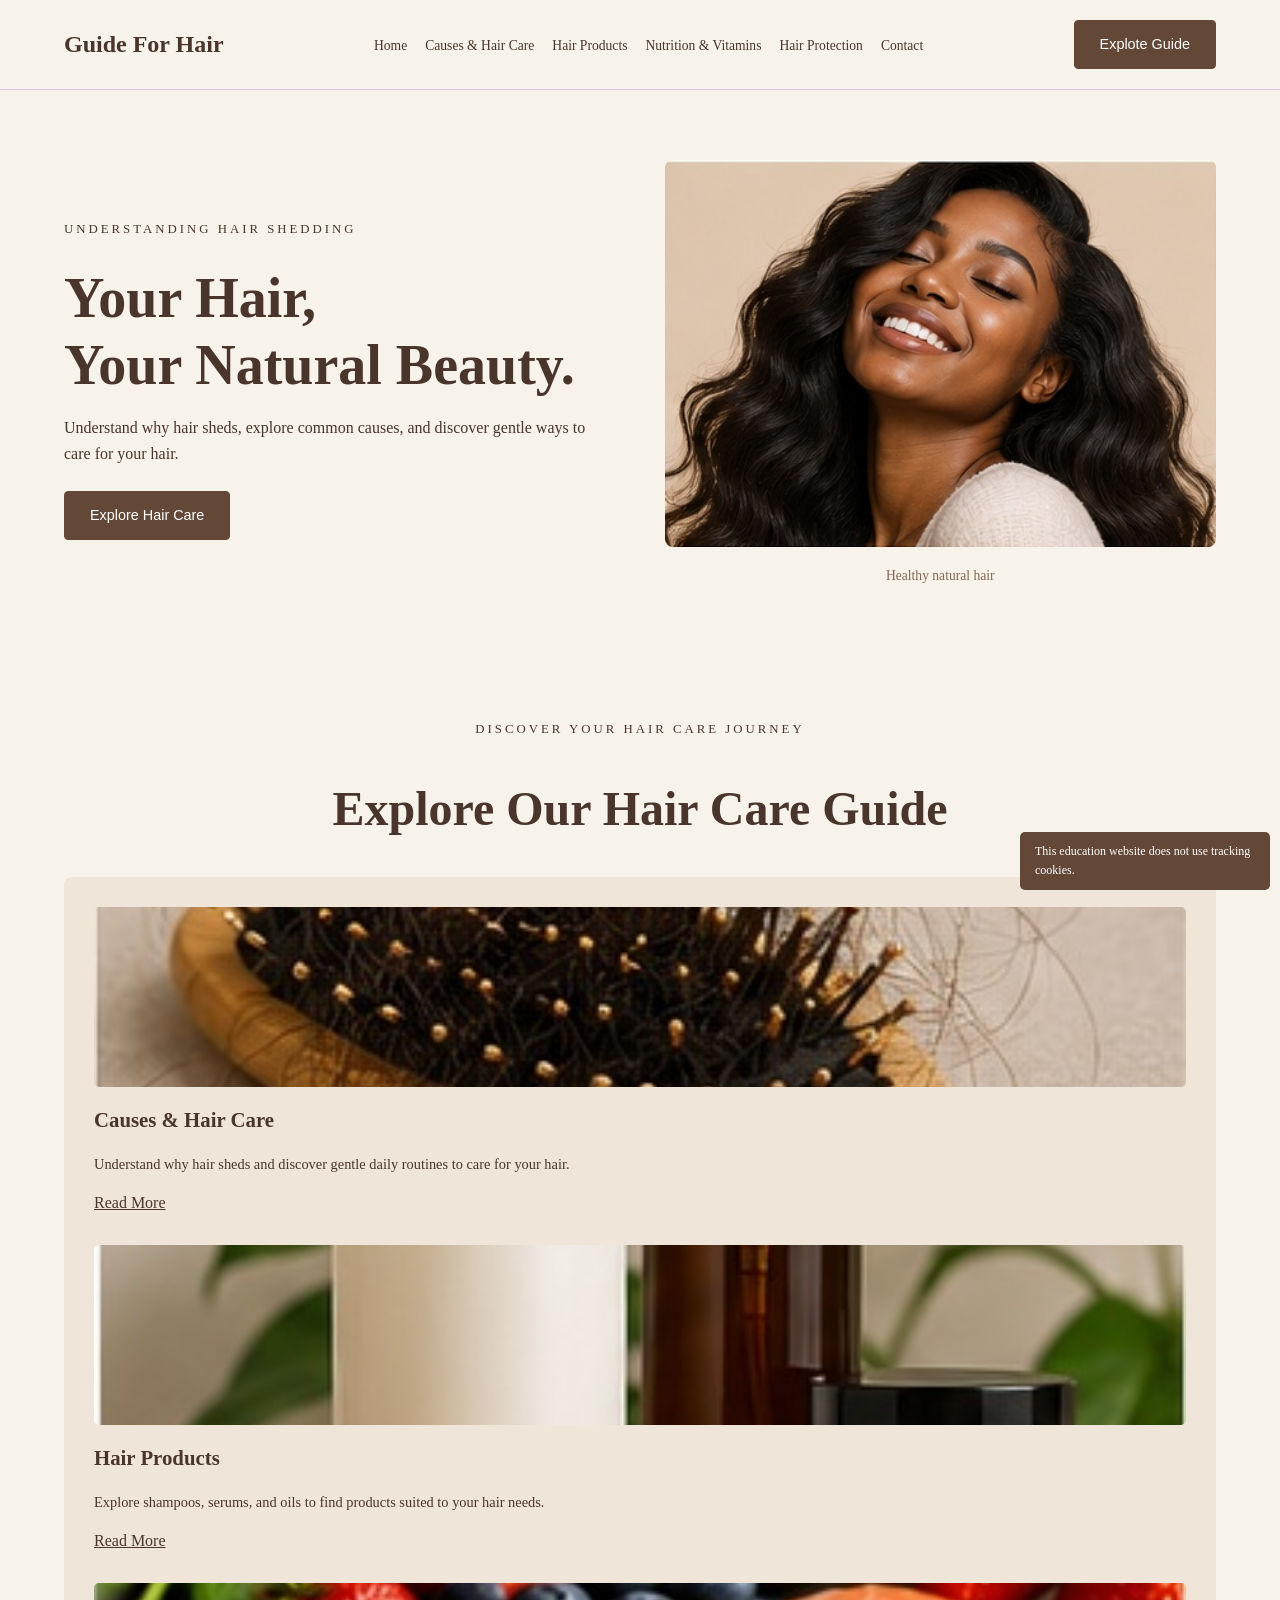
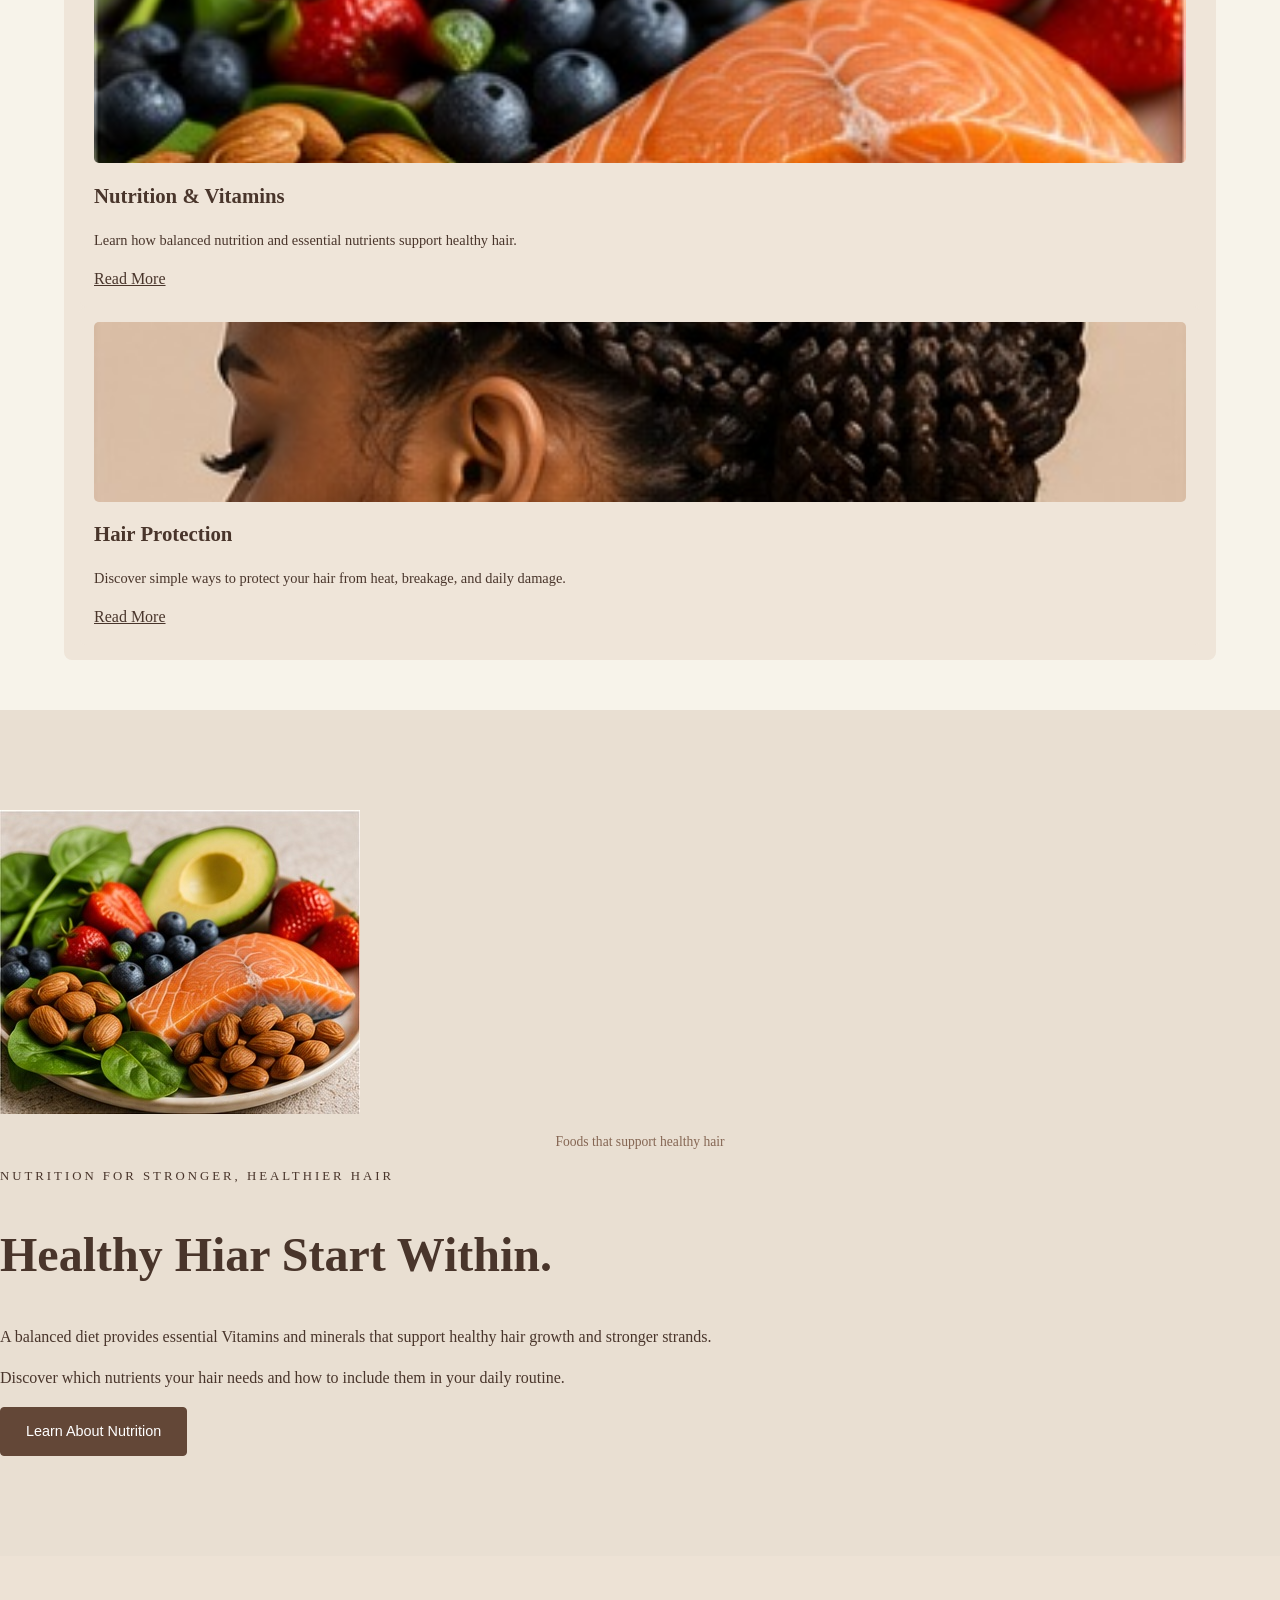
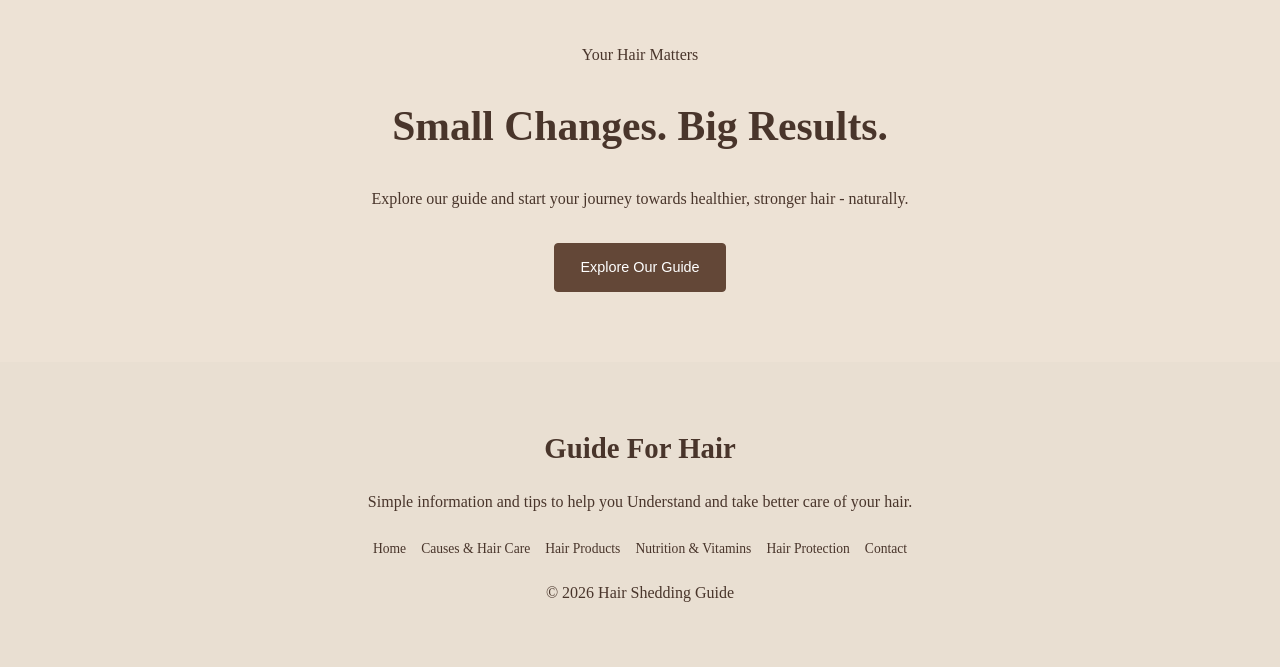
<file: index.html>
<!DOCTYPE html>
<html lang="en">
<head>
    <meta charset="UTF-8">
    <meta name="viewport" content="width=device-width, initial-scale=1.0">
    <meta name="author" content="Student Web Markup Project">
    <meta name="description" content="Simple information about hair shedding and healthy hair care.">
    <meta name="keywords" content="hair shedding, hair care, hair products, nutrition, hair protection">
    <title>Home | Guide For Hair</title>
    <link rel="icon" href="img/favicon.svg" type="image/svg+xml">
    <link rel="stylesheet" href="css/style.css" type="text/css">
</head>
<body>
    <header>
        <section class="container navbar">
            <a class="logo" href="index".html>Guide For Hair</a>
            <nav aria-label="Main navigation">
                <ul>
                    <li><a href="index.html">Home</a></li>
                    <li><a href="causes.html">Causes & Hair Care</a></li>
                    <li><a href="products.html">Hair Products</a></li>
                    <li><a href="nutrition.html">Nutrition & Vitamins</a></li>
                    <li><a href="protection.html">Hair Protection</a></li>
                    <li><a href="contact.html">Contact</a></li>
                </ul>
            </nav>
            <a class="button" href="causes.html">Explote Guide</a>
        </section>
    </header>

    <main>
        <section class="container hero">
            <article class="hero-text">
                <p class="small-title"> Understanding Hair Shedding</p>
                <h1>Your Hair,<br>Your Natural Beauty.</h1>
                <p>
                    Understand why hair sheds, explore common
                    causes, and discover gentle ways to care 
                    for your hair.
                </p>
                <a class="button" href="causes.html">
                    Explore Hair Care
                </a>
            </article>
        <figure class="hero-image">
            <img src="img/hero.jpg" alt="Woman with long healthy-looking hair" title="Healthy Hair">
            <figcaption>Healthy natural hair</figcaption>
        </figure>
        </section>
        <section class="container">
            <header class="section-title">
                <p class="small-title">Discover Your Hair Care Journey</p>
                <h2>Explore Our Hair Care Guide</h2>
            </header>
            <section class="card">
                <article class="card">
                <img src="img/causes.jpg" alt="Woman gently brushing her hair" title="Causes and Hair Care">
                <h3> Causes & Hair Care</h3>
                <p>
                    Understand why hair sheds and discover
                    gentle daily routines to care for your hair.
                </p>
                <a href="causes.html">Read More</a>
            </article>
            <article class="card">
                <img src="img/products.jpg" alt="Hair Care Products" title="Hair Products">
                <h3> Hair Products</h3>
                <p>
                    Explore shampoos, serums, and oils to
                    find products suited to your hair needs.
                </p>
                <a href="products.html">Read More</a>
            </article>
            <article class="card">
                <img src="img/nutrition.jpg" alt="Healthy food with fruit and vegetables" title="Nutrition and Vitamins">
                <h3>Nutrition & Vitamins</h3>
                <p>
                    Learn how balanced nutrition and essential
                    nutrients support healthy hair.
                </p>
                <a href="nutritional.html">Read More</a>
            </article>
            <article class="card">
                <img src="img/protection.jpg" alt="Woman with a protective hairstyle" title="Hair Protection">
                <h3>Hair Protection</h3>
                <p>
                    Discover simple ways to protect your hair
                    from heat, breakage, and daily damage.
                </p>
                <a href="protection.html">Read More</a>
            </article>
            </section>
        </section>
        <section class="nutrition-section">
            <section class="container-two-columns">
                <figure>
                    <img src="img/nutrition.jpg" alt="Different healthy food">
                    <figcaption>Foods that support healthy hair</figcaption>
                </figure>
                <article>
                    <p class="small-title">
                        Nutrition for Stronger, Healthier Hair
                    </p>
                    <h2>Healthy Hiar Start Within.</h2>
                    <p>
                        A balanced diet provides essential Vitamins
                        and minerals that support healthy hair
                        growth and stronger strands.
                    </p>
                    <p>
                        Discover which nutrients your hair needs
                        and how to include them in your daily routine.
                    </p>
                    <a class="button" href="nutrition.html">
                        Learn About Nutrition
                    </a>
                </article>
                </section>
            </section>
        <section class="final-section">
            <p class="smal-title">Your Hair Matters</p>
            <h2>Small Changes. Big Results.</h2>
            <p>
                Explore our guide and start your journey towards
                healthier, stronger hair - naturally.
            </p>
            <a class="button" href="causes.html">
                Explore Our Guide
            </a>
        </section>
    </main>
    <footer>
        <h2>Guide For Hair</h2>
        <p>
            Simple information and tips to help you Understand
            and take better care of your hair.
        </p>
        <nav aria-label="Footer navigation">
            <ul class="footer-links">
                <li><a href="index.html">Home</a></li>
                <li><a href="causes.html">Causes & Hair Care</a></li>
                <li><a href="products.html">Hair Products</a></li>
                <li><a href="nutrition.html">Nutrition & Vitamins</a></li>
                <li><a href="protection.html">Hair Protection</a></li>
                <li><a href="contact.html">Contact</a></li>
            </ul>
        </nav>
         <p class="footer-rule">&copy; 2026 Hair Shedding Guide</p>
    </footer>
    <aside class="cookie-message">
        This education website does not use tracking cookies.
    </aside>
</body>
</html>
</file>
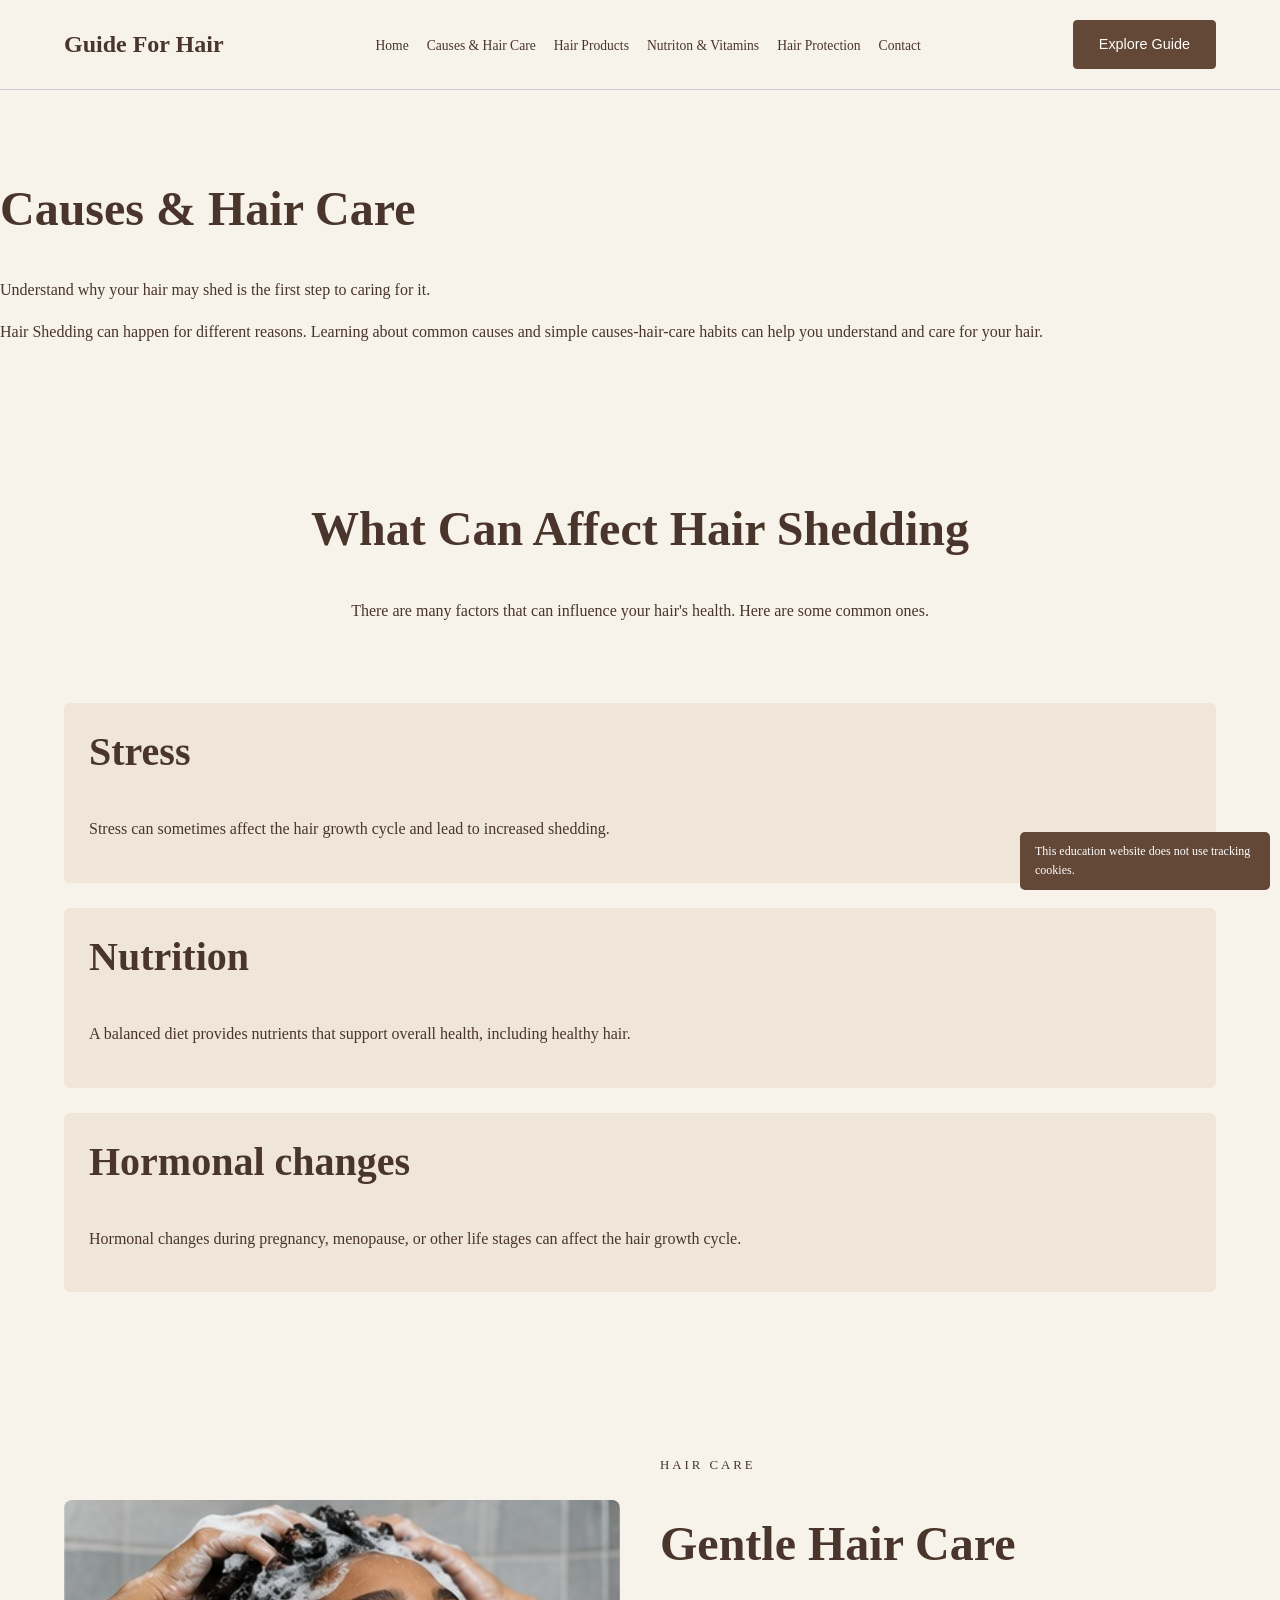
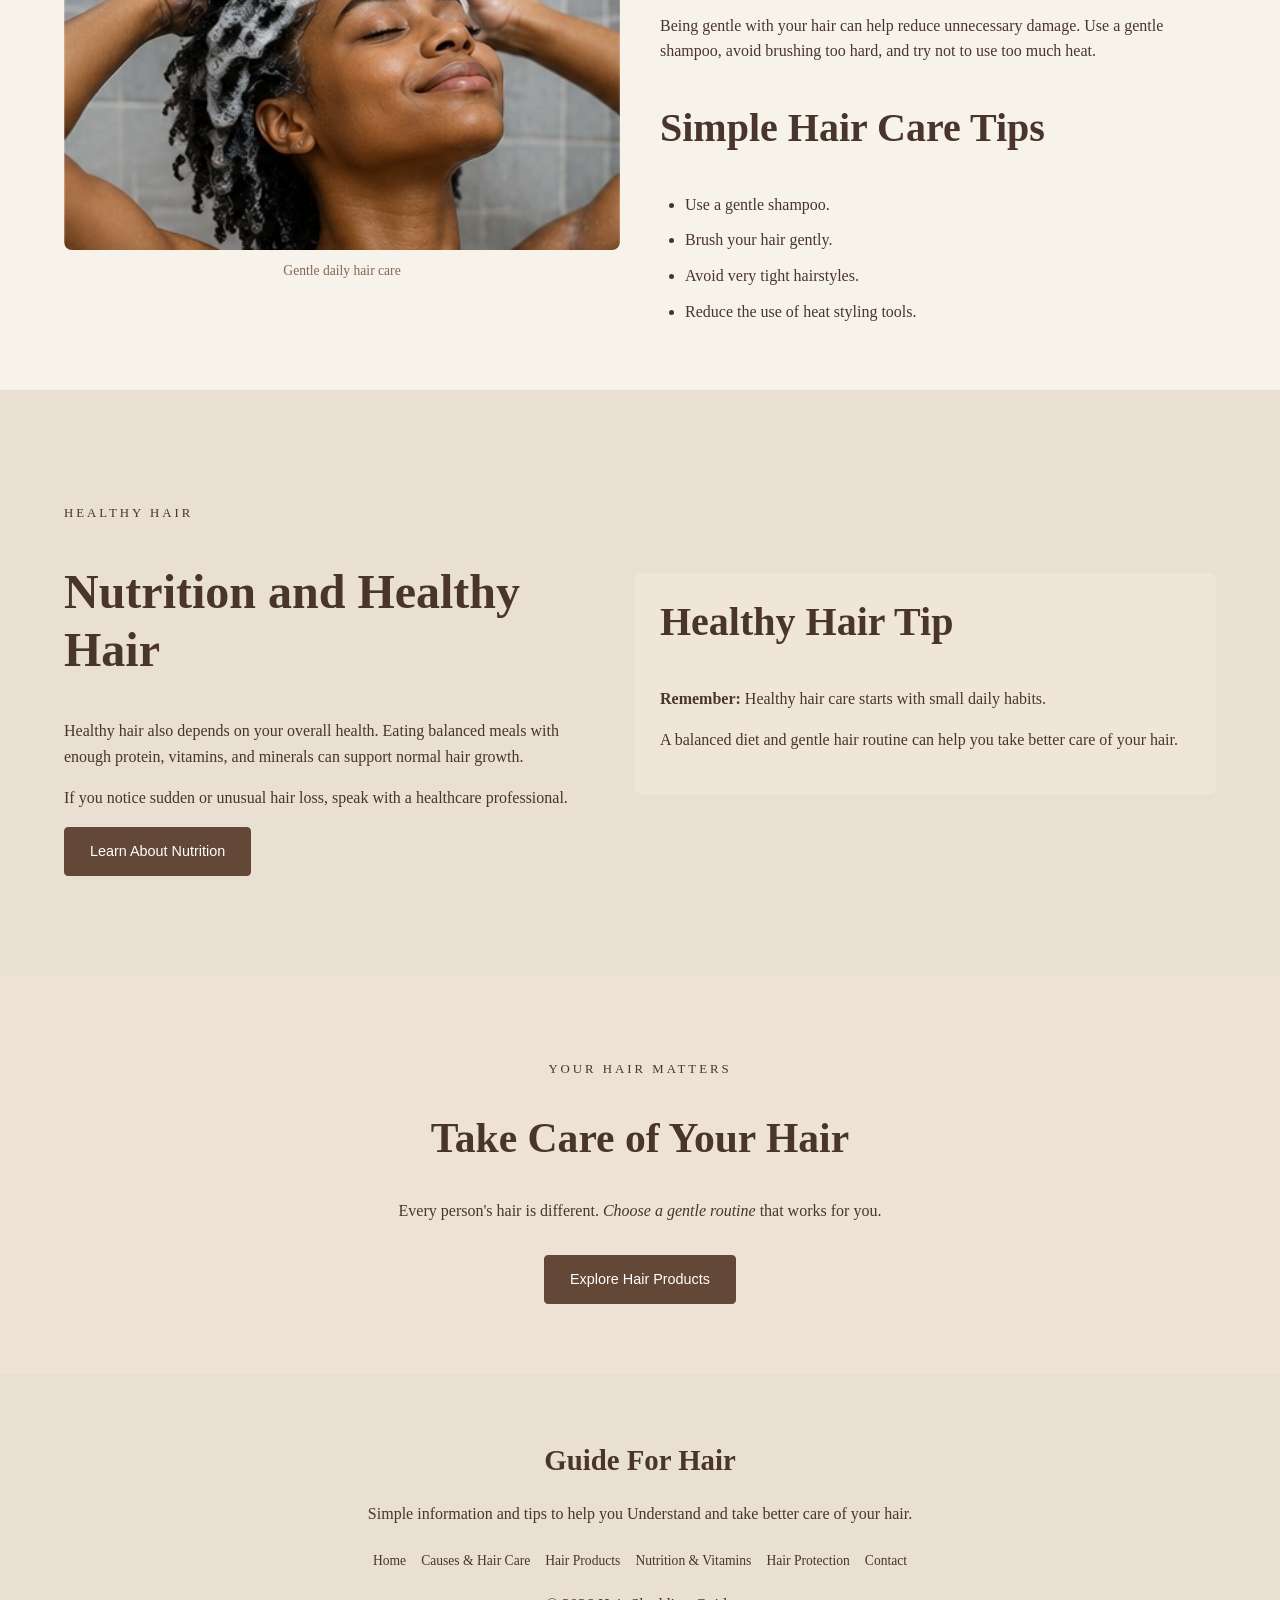
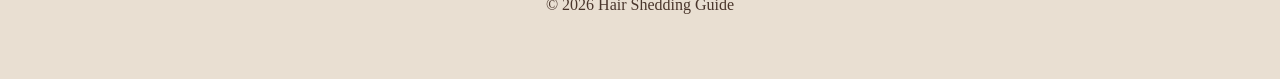
<file: causes.html>
<!DOCTYPE html>
<html lang="en">
<head>
    <meta charset="UTF-8">
    <meta name="viewport" content="width=device-width, initial-scale=1.0">
    <meta name="author" content="Student Web Markup Project">
    <meta name="description" content="Learn about common causes of hair shedding and gentle hair care.">
    <meta name="keywords" content="hair shedding, hair care, stress, nutrition, healthy hair">
    <title>Causes & Hair Care | Guide For Hair</title>
    <link rel="icon" href="img/favicon.svg" type="image/svg+xml">
    <link rel="stylesheet" href="css/style.css" type="text/css">
</head>
<body>
    <header>
        <section class="container navbar">
            <a class="logo" href="index.html">Guide For Hair</a>
            <nav arial-label="Main navigation">
                <ul>
                    <li><a href="index.html">Home</a></li>
                    <li><a href="causes.html">Causes & Hair Care</a></li>
                    <li><a href="products.html">Hair Products</a></li>
                    <li><a href="nutrition.html">Nutriton & Vitamins</a></li>
                    <li><a href="protection.html">Hair Protection</a></li>
                    <li><a href="contact.html">Contact</a></li>
                </ul>
            </nav>
            <a class="button" href="causes.html">Explore Guide</a>
        </section>
    </header>
    <main>
        <section class=""container page-intro">
            <h1>Causes & Hair Care</h1>
            <p>
                Understand why your hair may shed is
                the first step to caring for it.
            </p>
            <p>
                Hair Shedding can happen for different reasons.
                Learning about common causes and simple causes-hair-care
                habits can help you understand and care for your hair.
            </p>
        </section>
        <section class="container">
            <header class="section-title">
                <h2>What Can Affect Hair Shedding</h2>
                <p>
                    There are many factors that can influence 
                    your hair's health. Here are some common ones.
                </p>
            </header>
            <section class="info-grid">
                <artcile class="info-box">
                    <h3>Stress</h3>
                    <p>
                        Stress can sometimes affect the hair
                        growth cycle and lead to increased shedding.
                    </p>
                </artcile>
                <article class="info-box">
                    <h3>Nutrition</h3>
                    <p>
                        A balanced diet provides nutrients that support
                        overall health, including healthy hair.
                    </p>
                </article>
                <article class="info-box">
                    <h3>Hormonal changes</h3>
                    <p>
                        Hormonal changes during pregnancy,
                        menopause, or other life stages can affect
                        the hair growth cycle.
                    </p>
                </article>
            </section>
        </section>
        <section class="container two-columns">
            <figure>
                <img src="img/hair-care.jpg" alt="Woman gently caring for her hair" title="Gentle Hair Care">
                <figcaption>Gentle daily hair care</figcaption>
            </figure>
            <article>
                <p class="small-title">Hair Care</p>
                <h2>Gentle Hair Care</h2>
                <p>
                    Being gentle with your hair can help reduce 
                    unnecessary damage. Use a gentle shampoo,
                    avoid brushing too hard, and try not to
                    use too much heat.
                </p>
                <h3>Simple Hair Care Tips</h3>
                <ul class="tips-list">
                    <li>Use a gentle shampoo.</li>
                    <li>Brush your hair gently.</li>
                    <li>Avoid very tight hairstyles.</li>
                    <li>Reduce the use of heat styling tools.</li>
                </ul>
            </article>
        </section>
        <section class="nutrition-section">
            <section class="container two-columns">
                <article>
                    <p class="small-title">Healthy Hair</p>
                    <h2>Nutrition and Healthy Hair</h2>
                    <p>
                        Healthy hair also depends on your overall health.
                        Eating balanced meals with enough protein, 
                        vitamins, and minerals can support
                        normal hair growth.
                    </p>
                    <p>
                        If you notice sudden or unusual hair loss,
                        speak with a healthcare professional.
                    </p>
                    <a class="button" href="nutrition.html">
                        Learn About Nutrition
                    </a>
                </article>
            <aside class="info-box">
                <h3>Healthy Hair Tip</h3>
                <p>
                    <strong>Remember:</strong> Healthy hair care starts with
                    small daily habits.
                </p>
                <p>
                    A balanced diet and gentle hair routine
                    can help you take better care of your hair.
                </p>
            </aside>
        </section> 
        </section>
        <section class="final-section">
            <p class="small-title">Your Hair Matters</p>
            <h2>Take Care of Your Hair</h2>
            <p>
                Every person's hair is different.
                <em>Choose a gentle routine</em> that works for you.
            </p>
            <a class="button" href="products.html">
                Explore Hair Products
            </a>
        </section>
    </main>
     <footer>
        <h2>Guide For Hair</h2>
        <p>
            Simple information and tips to help you Understand
            and take better care of your hair.
        </p>
        <nav aria-label="Footer navigation">
            <ul class="footer-links">
                <li><a href="index.html">Home</a></li>
                <li><a href="causes.html">Causes & Hair Care</a></li>
                <li><a href="products.html">Hair Products</a></li>
                <li><a href="nutrition.html">Nutrition & Vitamins</a></li>
                <li><a href="protection.html">Hair Protection</a></li>
                <li><a href="contact.html">Contact</a></li>
            </ul>
        </nav>
         <p class="footer-rule">&copy; 2026 Hair Shedding Guide</p>
    </footer>
    <aside class="cookie-message">
        This education website does not use tracking cookies.
    </aside>
</body>
</html>
</file>
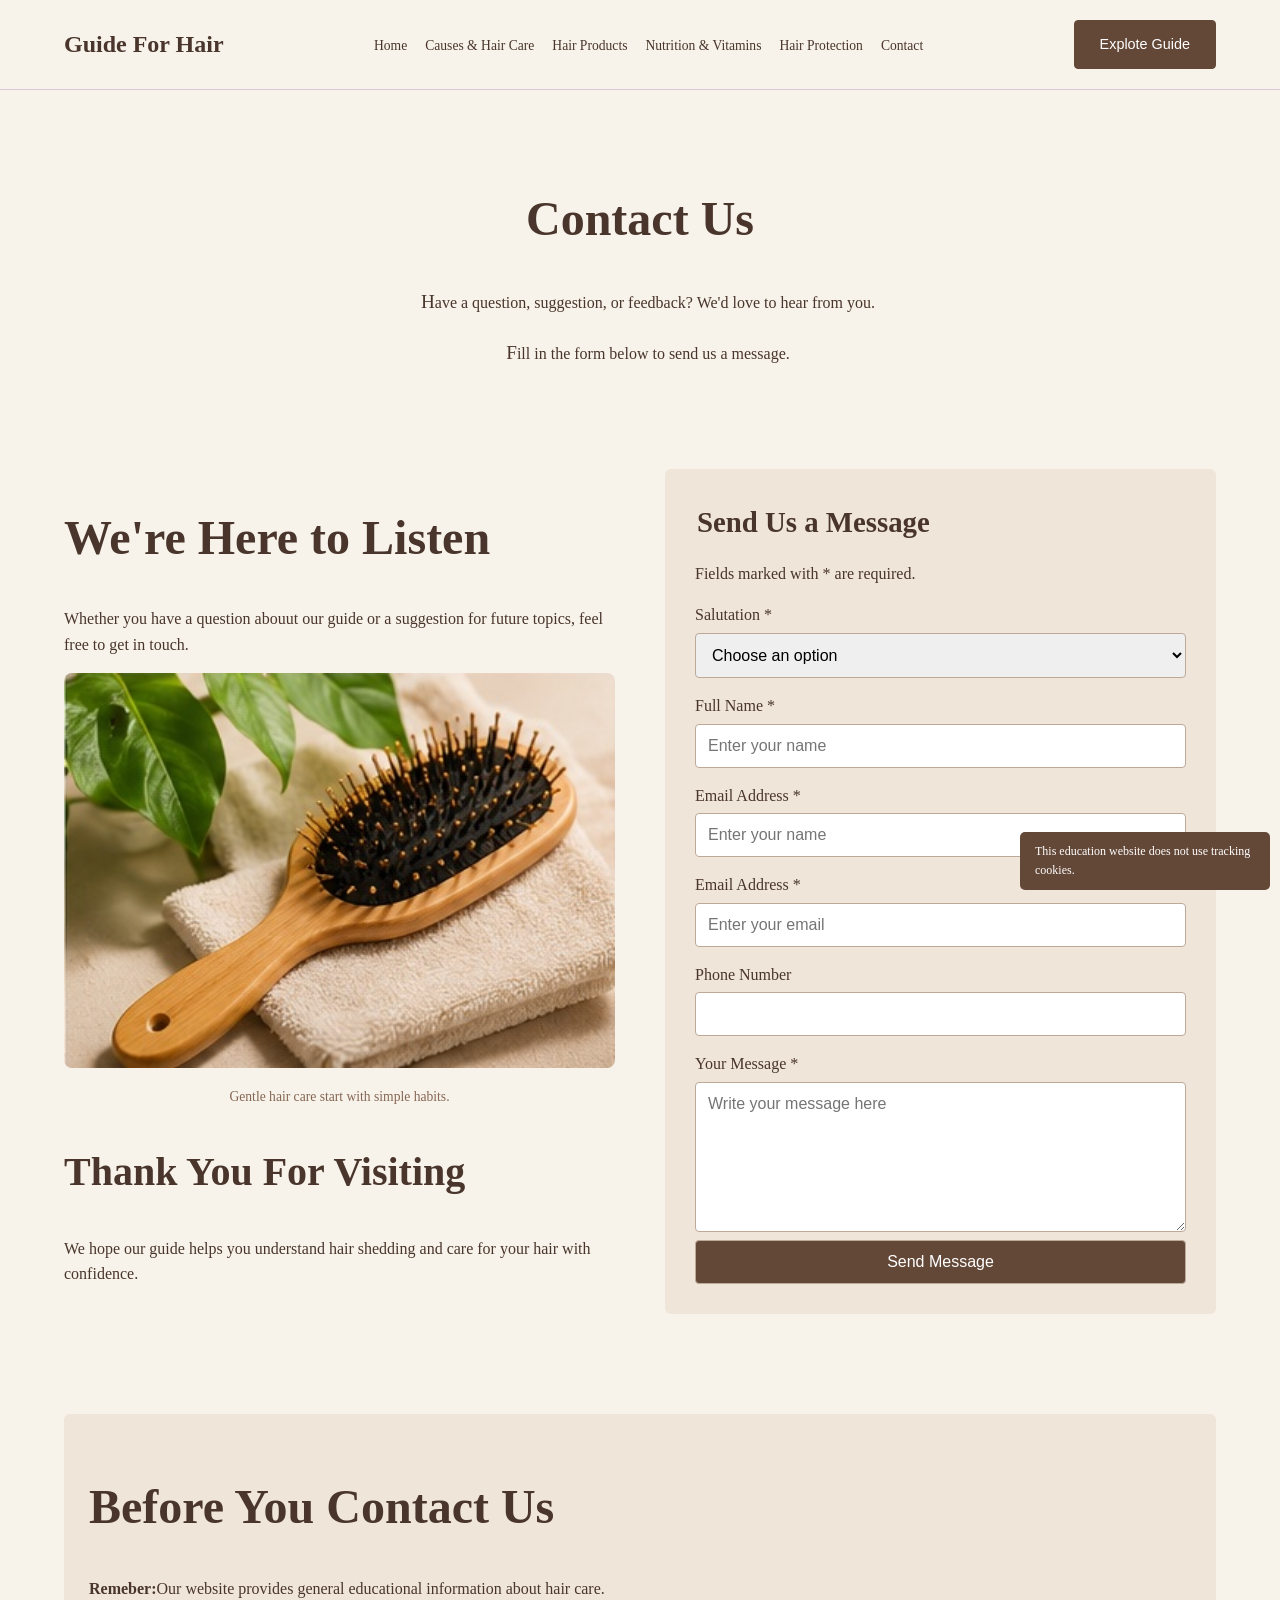
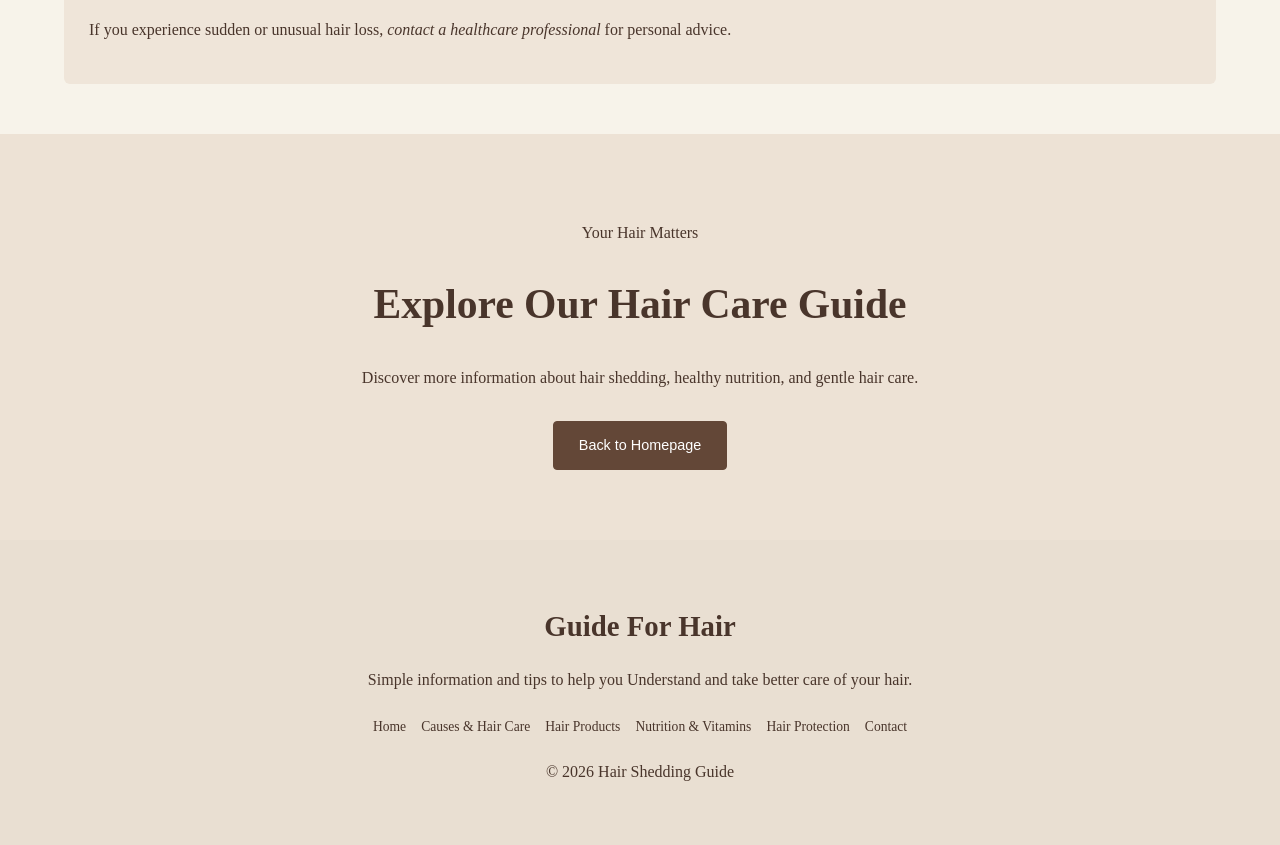
<file: contact.html>
<!DOCTYPE html>
<html lang="en">
<head>
    <meta charset="UTF-8">
    <meta name="viewport" content="width=device-width, initial-scale=1.0">
    <meta name="author" content="Student Web Markup Project">
    <meta name="description" content="Contact Guide For Hair with your questions or suggestions.">
    <meta name="keywords" content="hair care, contact, hair shedding, questions, feedback">
    <title>Contact | Guide For Hair</title>
    <link rel="icon" href="img/favicon.svg" type="image/svg+xml">
    <link rel="stylesheet" href="css/style.css" type="text/css">
</head>
<body>
    <header>
        <section class="container navbar">
            <a class="logo" href="index.html">Guide For Hair</a>
            <nav arial-label="Main navigation">
                <ul>
                    <li><a href="index.html">Home</a></li>
                    <li><a href="causes.html">Causes & Hair Care</a></li>
                    <li><a href="products.html">Hair Products</a></li>
                    <li><a href="nutrition.html">Nutrition & Vitamins</a></li>
                    <li><a href="protection.html">Hair Protection</a></li>
                    <li><a href="contact.html">Contact</a></li>
                </ul>
            </nav>
            <a class="button" href="causes.html">Explote Guide</a>   
        </section>
    </header>
    <main>
        <section class="container page-intro">
            <h1>Contact Us</h1>
            <p>
                Have a question, suggestion, or feedback?
                We'd love to hear from you.
            </p>
            <p>
                Fill in the form below to send us a message.
            </p>
        </section>
        <section class="container contact-layout">
            <article>
                <h2>We're Here to Listen</h2>
                <P>
                    Whether you have a question abouut our guide
                    or a suggestion for future topics,
                    feel free to get in touch.
                </P>
                <figure>
                <img src="img/brush.jpg" alt="Wooden hairbrush" title="Hair Care Brush">
                <figcaption>
                    Gentle hair care start with simple habits.
                </figcaption>
                </figure>
                <h3>Thank You For Visiting</h3>
                <P>
                    We hope our guide helps you understand
                    hair shedding and care for your hair
                    with confidence.
                </P>
            </article>
            <article>
                <form class="contact-form" action="#" method="get">
                    <fieldset>
                    <legend>Send Us a Message</legend>
                    <p>Fields marked with * are required.</p>
                    <label for="salutation">Salutation *</label>
                    <select id="salutation" name="salutation" required>
                        <option value="">Choose an option</option>
                        <option value="mr">Mr.</option>
                        <option value="ms">Ms.</option>
                        <option value="other">Other</option>
                    </select>
                    <label for="name">Full Name *</label>
                    <input type="text" id="name" placeholder="Enter your name" required>
                    <label for="email">Email Address *</label>
                    <input type="text" id="name" placeholder="Enter your name" required>
                    <label for="email">Email Address *</label>
                    <input type="email" id="email" name="email" placeholder="Enter your email" required>
                    <label for="phone">Phone Number</label>
                    <input type="tel" id="phone" name="phone" placehoder="Optional">
                    <label for="message">Your Message *</label>
                    <textarea id="message" name="message" placeholder="Write your message here" rows="6" required></textarea>
                    <input type="submit" class="button" value="Send Message">
                    </fieldset>        
                </form>
            </article>
        </section>
        <section class="container">
            <aside class="info-box">
                <h2>Before You Contact Us</h2>
                <p>
                    <strong>Remeber:</strong>Our website provides
                    general educational information about hair care.
                </p>
                <p>
                    If you experience sudden or unusual hair loss,
                    <em>contact a healthcare professional</em>
                    for personal advice.
                </p>
            </aside>
        </section>
        <section class="final-section">
            <p class="smal-title">Your Hair Matters</p>
            <h2>Explore Our Hair Care Guide</h2>
            <p>
                Discover more information about hair shedding,
                healthy nutrition, and gentle hair care.
            </p>
            <a class="button" href="index.html">
                Back to Homepage
            </a>
        </section>
    </main>
    <footer>
        <h2>Guide For Hair</h2>
        <p>
            Simple information and tips to help you Understand
            and take better care of your hair.
        </p>
        <nav aria-label="Footer navigation">
            <ul class="footer-links">
                <li><a href="index.html">Home</a></li>
                <li><a href="causes.html">Causes & Hair Care</a></li>
                <li><a href="products.html">Hair Products</a></li>
                <li><a href="nutrition.html">Nutrition & Vitamins</a></li>
                <li><a href="protection.html">Hair Protection</a></li>
                <li><a href="contact.html">Contact</a></li>
            </ul>
        </nav>
         <p class="footer-rule">&copy; 2026 Hair Shedding Guide</p>
    </footer>
    <aside class="cookie-message">
        This education website does not use tracking cookies.
    </aside>
</body>
</html>
</file>
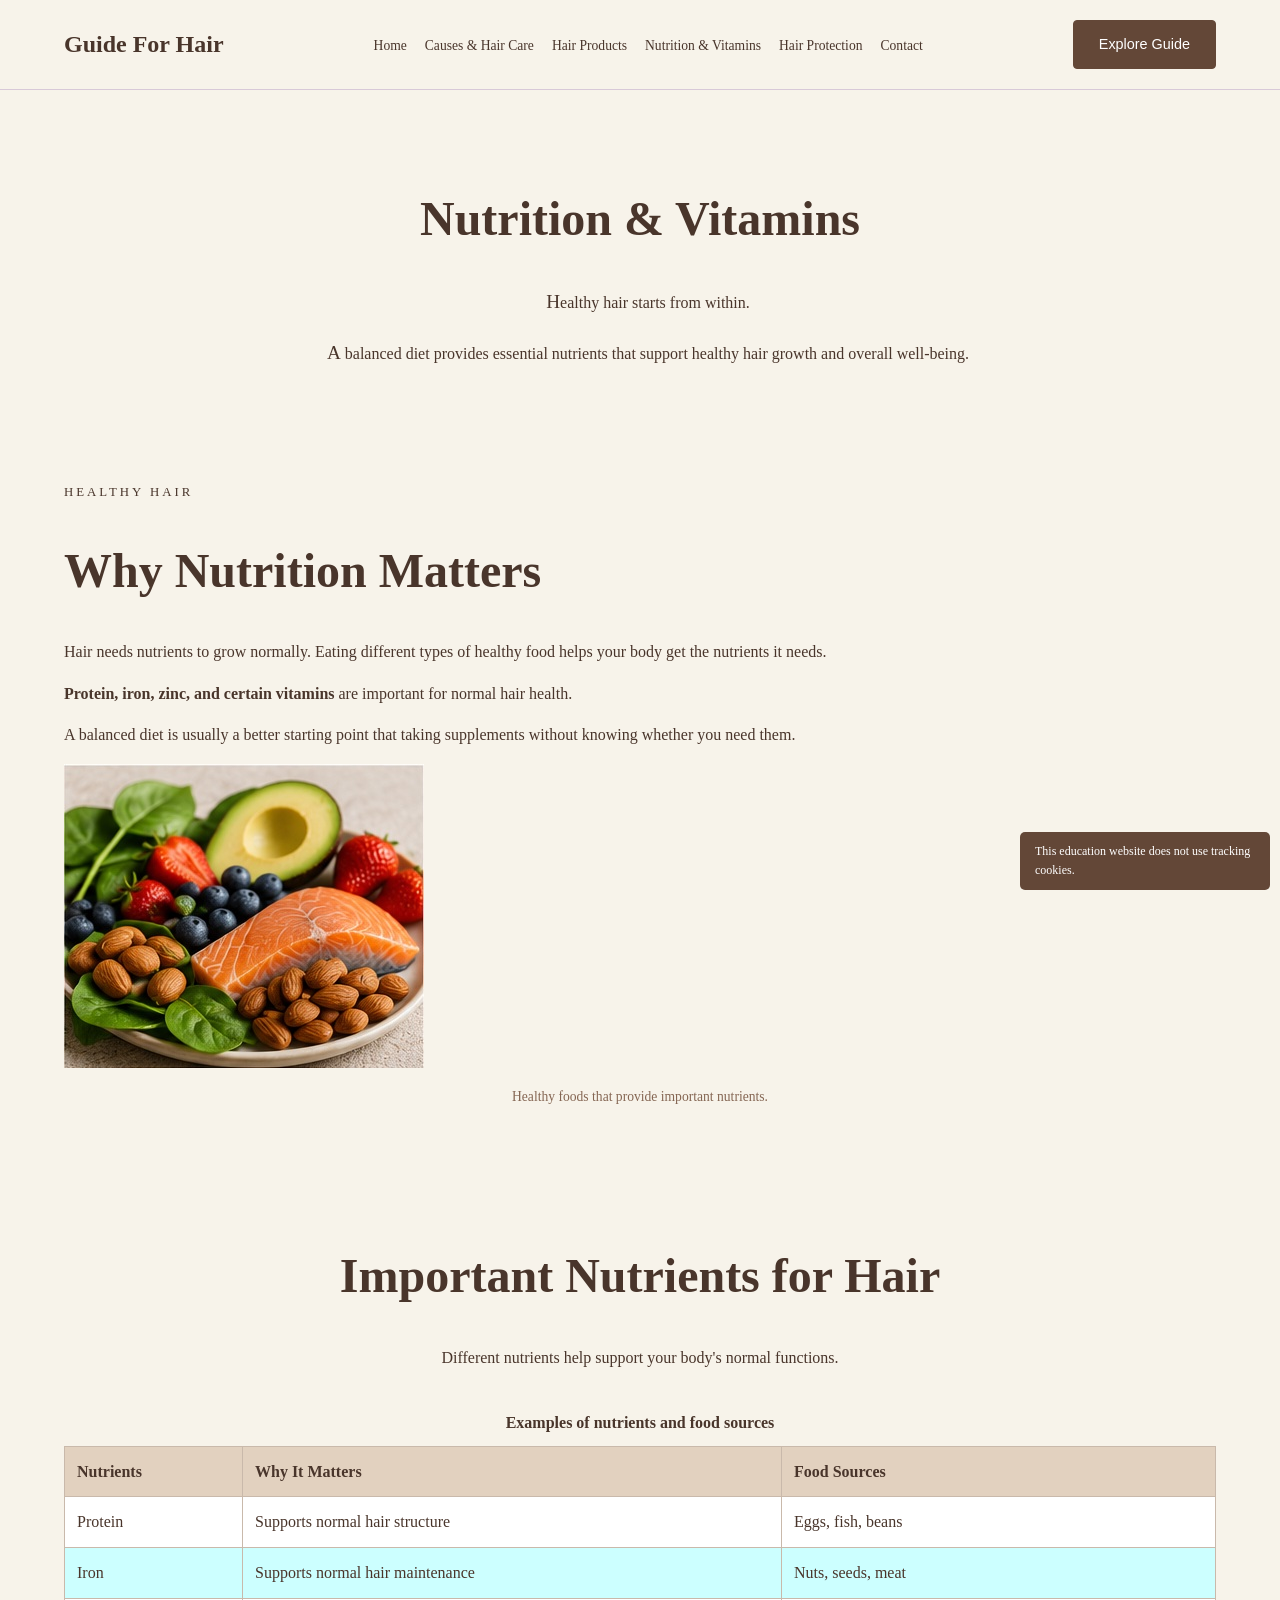
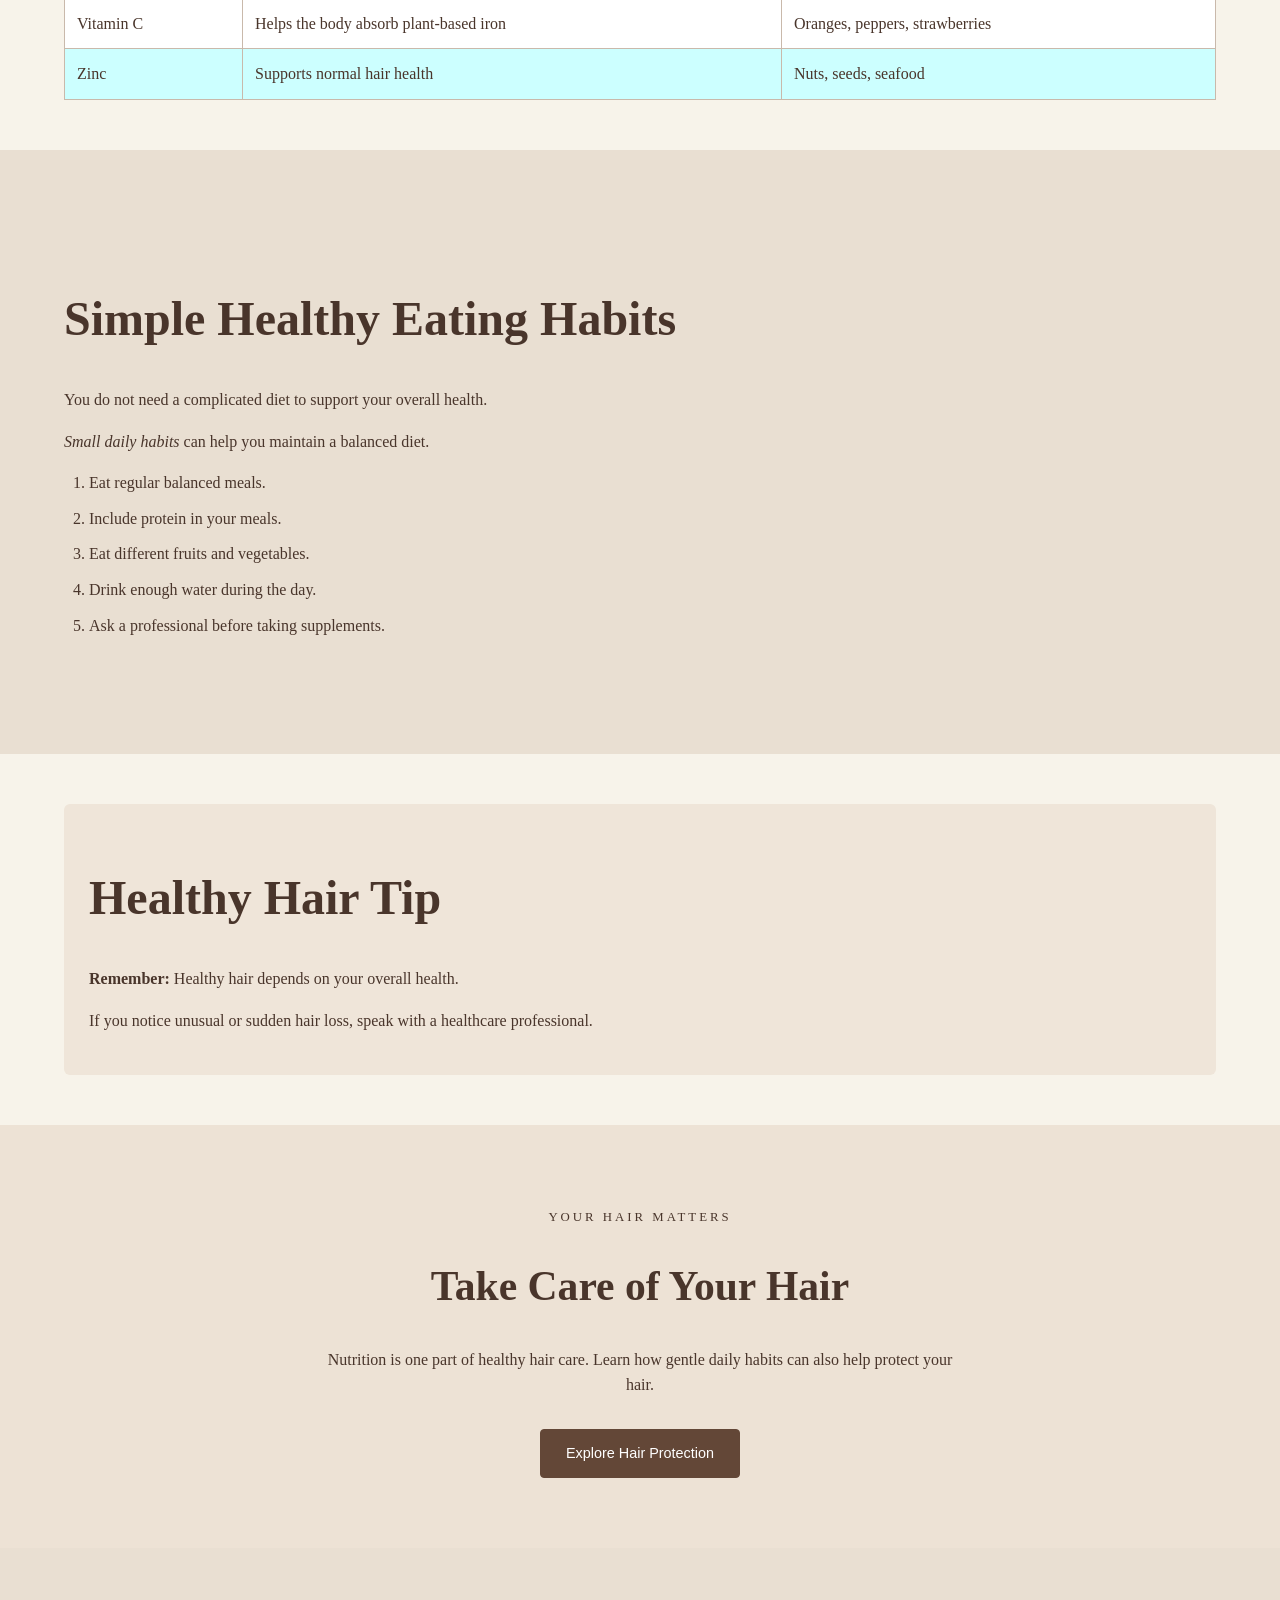
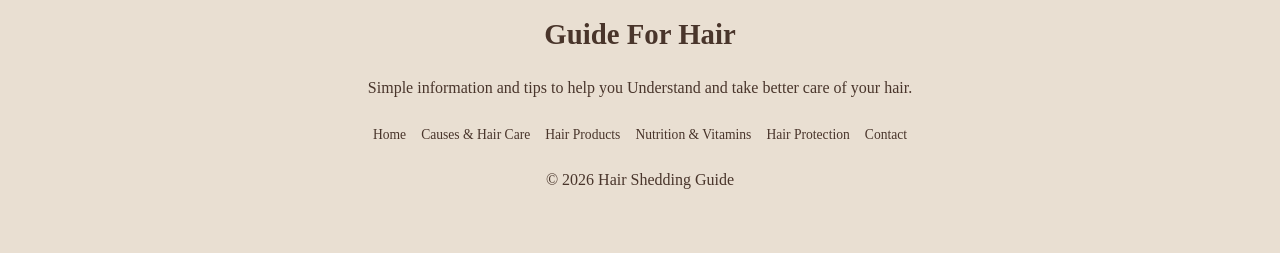
<file: nutrition.html>
<!DOCTYPE html>
<html lang="en">
<head>
    <meta charset="UTF-8">
    <meta name="viewport" content="width=device-width, initial-scale=1.0">
    <meta name="author" content="Student Web Markup Project">
    <meta name="description" content="Learn how balanced nutrition supports healthy hair.">
    <meta name="keywords" content="hair nutrition, vitamins, protein, iron, healthy hair">
    <title>Nutrition & Vitamins | Guide For Hair</title>
    <link rel="icon" href="img/favicon.svg" type="image/svg+xml">
    <link rel="stylesheet" href="css/style.css" type="text/css">
</head>
<body>
    <header>
        <section class="container navbar">
            <a class="logo" href="index.html">Guide For Hair</a>
            <nav aria-label="Main navigation">
                <ul>
                    <li><a href="index.html">Home</a></li>
                    <li><a href="causes.html">Causes & Hair Care</a></li>
                    <li><a href="products.html">Hair Products</a></li>
                    <li><a href="nutrition.html">Nutrition & Vitamins</a></li>
                    <li><a href="protection.html">Hair Protection</a></li>
                    <li><a href="contact.html">Contact</a></li>
                </ul>
            </nav>
            <a class="button" href="causes.html">Explore Guide</a>
        </section>
    </header>
    <main>
        <section class="container page-intro">
            <h1> Nutrition & Vitamins</h1>
            <p>Healthy hair starts from within.</p>
            <p>
                A balanced diet provides essential nutrients
                that support healthy hair growth and 
                overall well-being.
            </p>
        </section>
        <section class="container two colomuns">
            <article>
                <p class="small-title">Healthy Hair</p>
                <h2>Why Nutrition Matters</h2>
                <p>
                    Hair needs nutrients to grow normally.
                    Eating different types of healthy food 
                    helps your body get the nutrients it needs.
                </p>
                <p>
                    <strong>Protein, iron, zinc, and certain vitamins</strong>
                    are important for normal hair health.
                </p>
                <p>
                    A balanced diet is usually a better starting point 
                    that taking supplements without knowing whether 
                    you need them.
                </p>
            </article>
            <figure>
                <img src="img/nutrition.jpg" alt="Healthy foods including salamon, avocado, fruit and nuts" title="Nutrition and Healthy Hair">
                <figcaption>
                    Healthy foods that provide important nutrients.
                </figcaption>
            </figure>
        </section>
        <section class="container">
            <header class="section-title">
            <h2>Important Nutrients for Hair</h2>
            <p>
                Different nutrients help support 
                your body's normal functions.
            </p>
            </header>
            <table>
                <caption>Examples of nutrients and food sources</caption>
                <thead>
                    <tr>
                        <th scope="col">Nutrients</th>
                        <th scope="col">Why It Matters</th>
                        <th scope="col">Food Sources</th>
                    </tr>
                </thead>
                <tbody>
                    <tr>
                        <td>Protein</td>
                        <td>Supports normal hair structure</td>
                        <td>Eggs, fish, beans</td>
                    </tr>
                    <tr>
                        <td>Iron</td>
                        <td>Supports normal hair maintenance</td>
                        <td>Nuts, seeds, meat</td>
                    </tr>
                    <tr>
                        <td>Vitamin C</td>
                        <td>Helps the body absorb plant-based iron</td>
                        <td>Oranges, peppers, strawberries</td>
                    </tr>
                    <tr>
                        <td>Zinc</td>
                        <td>Supports normal hair health</td>
                        <td>Nuts, seeds, seafood</td>
                    </tr>
                </tbody>
            </table>
        </section>
        <section class="nutrition-section">
            <section class="container">
                <h2>Simple Healthy Eating Habits</h2>
                <p>
                    You do not need a complicated diet to 
                    support your overall health.
                </p>
                <p>
                    <em>Small daily habits</em> can help you
                    maintain a balanced diet.
                </p>
                <ol class="tips-list">
                    <li>Eat regular balanced meals.</li>
                    <li>Include protein in your meals.</li>
                    <li>Eat different fruits and vegetables.</li>
                    <li>Drink enough water during the day.</li>
                    <li>Ask a professional before taking supplements.</li>
                </ol>
            </section>
        </section>
        <section class="container">
            <aside class="info-box">
                <h2>Healthy Hair Tip</h2>
                <p>
                    <strong>Remember:</strong> Healthy hair
                    depends on your overall health.
                </p>
                <p>
                    If you notice unusual or sudden hair loss,
                    speak with a healthcare professional.
                </p>
            </aside>
        </section>
        <section class="final-section">
            <p class="small-title">Your Hair Matters</p>
            <h2>Take Care of Your Hair</h2>
            <p>
                Nutrition is one part of healthy hair care.
                Learn how gentle daily habits can also 
                help protect your hair.
            </p>
            <a class="button" href="protection.html">
                Explore Hair Protection
            </a>
        </section>
    </main>
     <footer>
        <h2>Guide For Hair</h2>
        <p>
            Simple information and tips to help you Understand
            and take better care of your hair.
        </p>
        <nav aria-label="Footer navigation">
            <ul class="footer-links">
                <li><a href="index.html">Home</a></li>
                <li><a href="causes.html">Causes & Hair Care</a></li>
                <li><a href="products.html">Hair Products</a></li>
                <li><a href="nutrition.html">Nutrition & Vitamins</a></li>
                <li><a href="protection.html">Hair Protection</a></li>
                <li><a href="contact.html">Contact</a></li>
            </ul>
        </nav>
         <p class="footer-rule">&copy; 2026 Hair Shedding Guide</p>
    </footer>
    <aside class="cookie-message">
        This education website does not use tracking cookies.
    </aside>
</body>
</html>
</file>
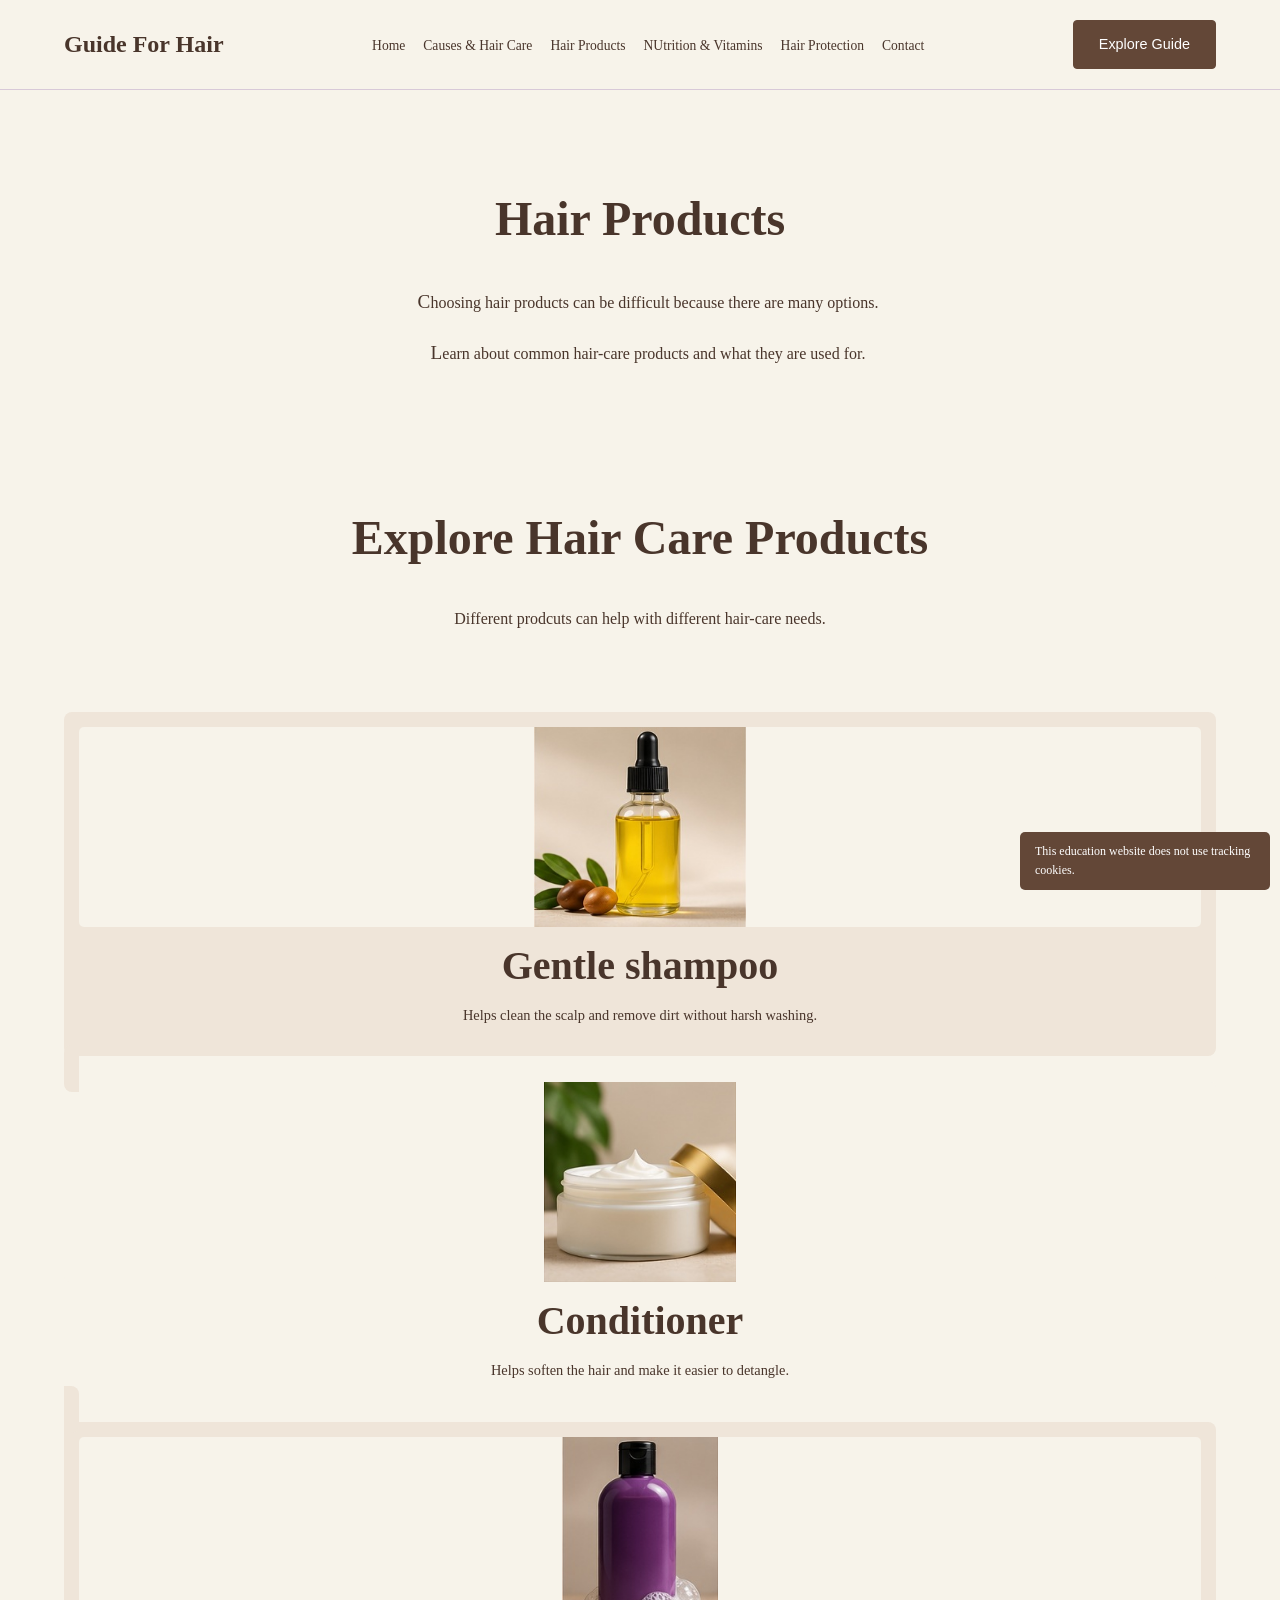
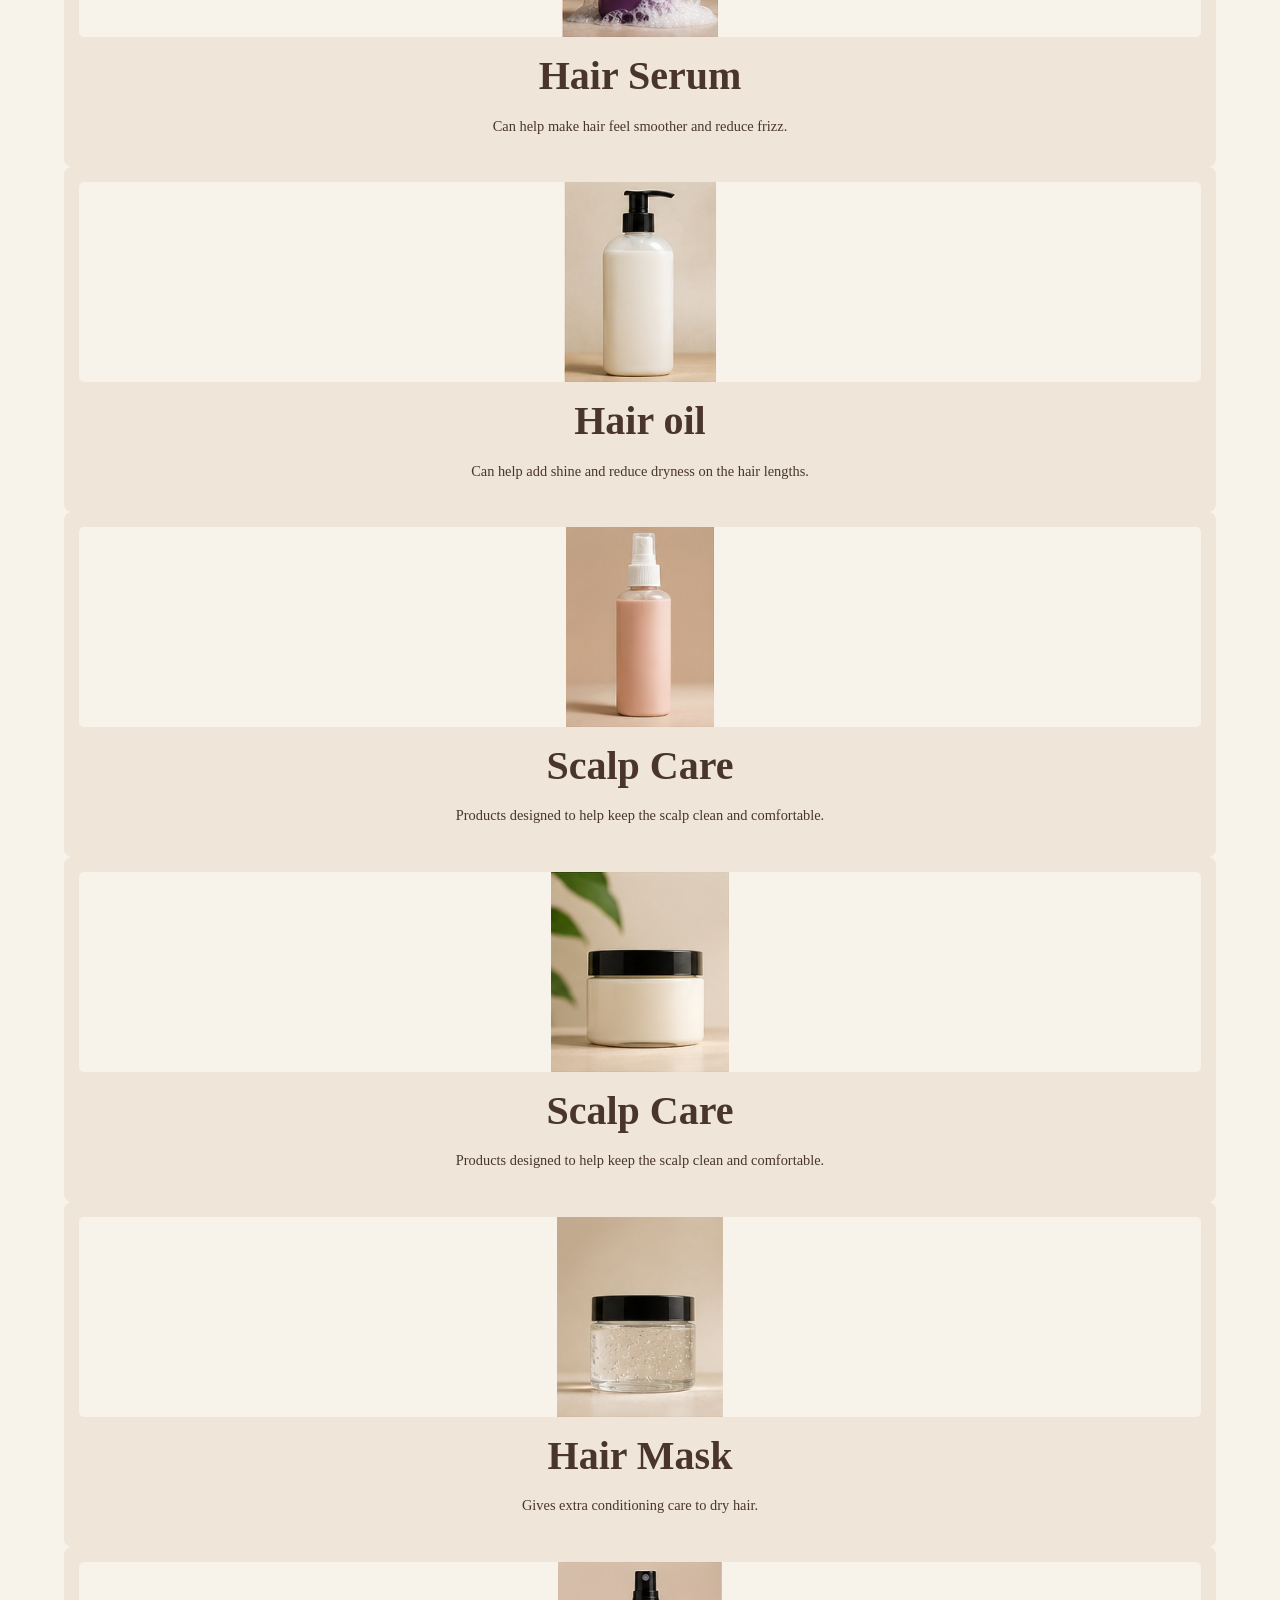
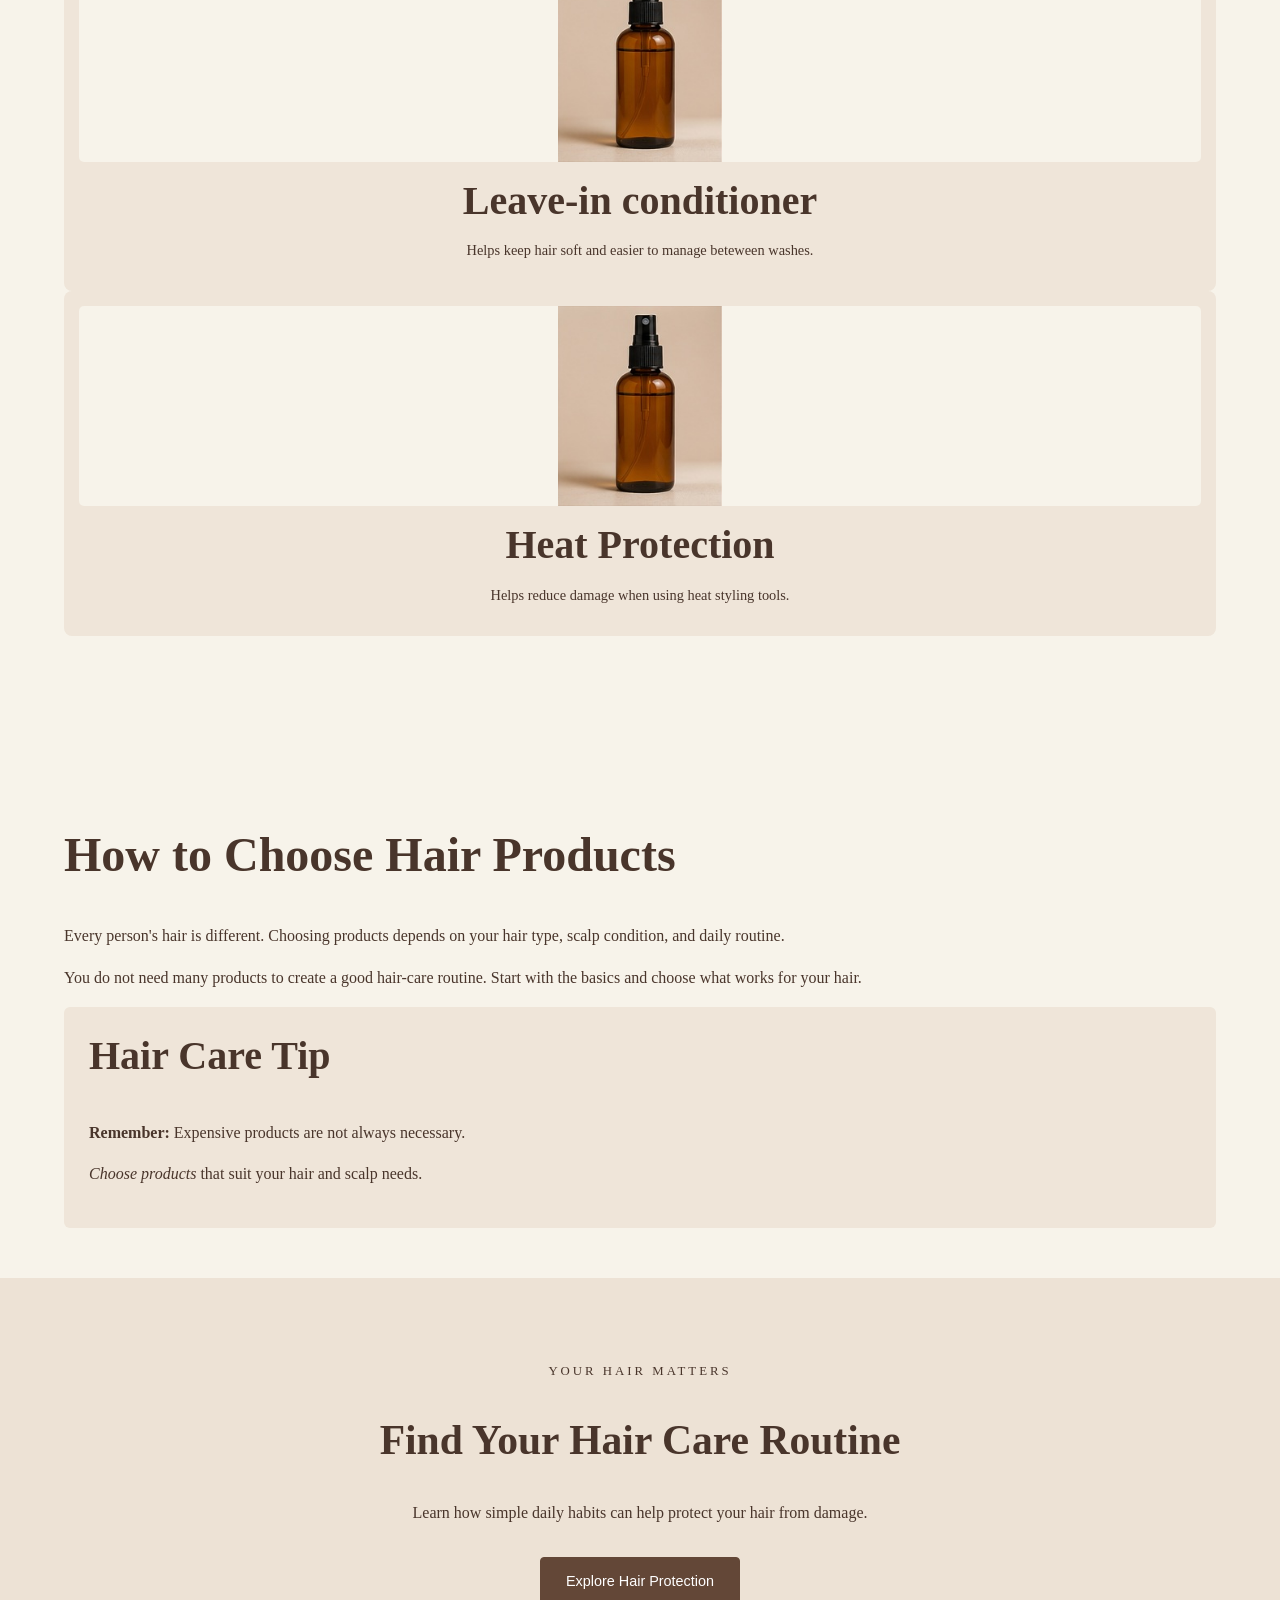
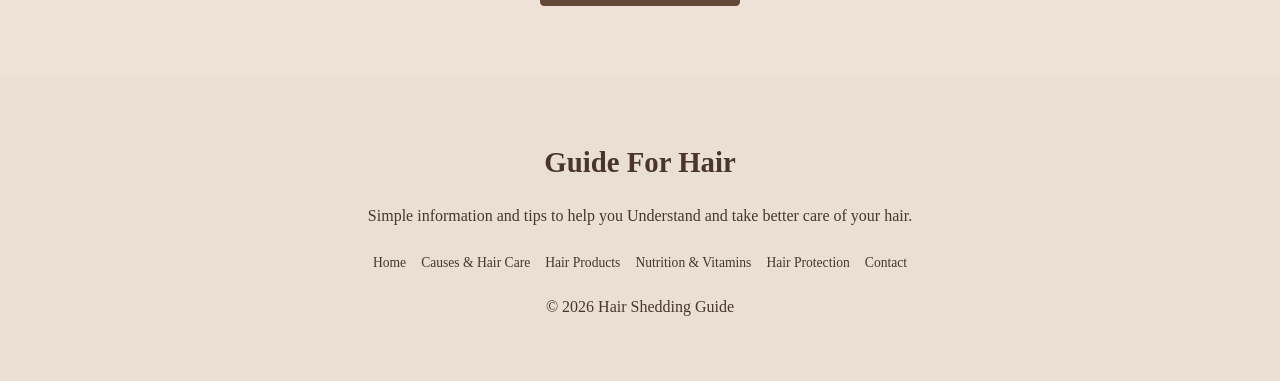
<file: products.html>
<!DOCTYPE html>
<html lang="en">
<head>
    <meta charset="UTF-8">
    <meta name="viewport" content="width=device-width, initial-scale=1.0">
    <meta name="author" content="Student Web Markup Project">
    <meta name="description" content="Learn about shampoos, conditioners, serums and other hair products.">
    <meta name="keywords" content="hair products, shampoo, conditioner, hair serum, hair oil">
    <title>Hair Products | Guide for Hair</title>
    <link rel="icon" href="img/favicon.svg" type="image/svg+xml">
    <link rel="stylesheet" href="css/style.css" type="text/css">
</head>
<body>
     <header>
        <section class="container navbar">
            <a class="logo" href="index.html">Guide For Hair</a>
            <nav arial-label="Main navigation">
                <ul>
                    <li><a href="index.html">Home</a></li>
                    <li><a href="causes.html">Causes & Hair Care</a></li>
                    <li><a href="products.html">Hair Products</a></li>
                    <li><a href="nutrition.html">NUtrition & Vitamins</a></li>
                    <li><a href="proetction.html">Hair Protection</a></li>
                    <li><a href="contact.html">Contact</a></li>
                </ul>
            </nav>
            <a class="button" href="causes.html">Explore Guide</a>
        </section>
     </header>

        <main>
            <section class="container page-intro">
                <h1>Hair Products</h1>
                <p>
                    Choosing hair products can be difficult because
                    there are many options.
                </p>
                <p>
                    Learn about common hair-care products and
                    what they are used for.
                </p>
            </section>
            <section class="container">
                <header class="section-title">
                    <h2>Explore Hair Care Products</h2>
                    <p>
                        Different prodcuts can help with different
                        hair-care needs.
                    </p>
                </header>
                <section class="products-grid">
                    <article class="product-card">
                        <img src="img/product1.jpg" alt="Gentle shampoo bottle" title="Gentle Shampoo">
                        <h3>Gentle shampoo</h3>
                        <p>
                            Helps clean the scalp and remove dirt without
                            harsh washing.
                        </p>
                    </article>
                    <artile class="product-card">
                    <img src="img/product2.jpg" alt="Hair conditioner bottle" title="Conditioner">
                    <h3>Conditioner</h3>
                    <p>
                        Helps soften the hair and make it 
                        easier to detangle.
                    </p>
                    </artile>
                    <article class="product-card">
                        <img src="img/product3.jpg" alt="Hair serum container" title="Hair Serum">
                        <h3>Hair Serum</h3>
                        <p>
                            Can help make hair feel smoother
                            and reduce frizz.
                        </p>
                    </article>
                    <article class="product-card">
                        <img src="img/product4.jpg" alt="Hair oil container" title="Hair Oil">
                        <h3>Hair oil</h3>
                        <p>
                            Can help add shine and reduce dryness
                            on the hair lengths.
                        </p>
                    </article>
                    <article class="product-card">
                        <img src="img/product5.jpg" alt="Scalp care product">
                        <h3>Scalp Care</h3>
                        <p>
                            Products designed to help keep 
                            the scalp clean and comfortable.
                        </p>
                    </article>
                    <article class="product-card">
                        <img src="img/product6.jpg" alt="Scalp care spray bottle" title="Scalp Care">
                        <h3>Scalp Care</h3>
                        <p>
                            Products designed to help keep
                            the scalp clean and comfortable.
                        </p>
                    </article>
                    <article class="product-card">
                        <img src="img/product7.jpg" alt="Hair Care product containers" title="Hair Mask">
                        <h3>Hair Mask</h3>
                        <p>
                            Gives extra conditioning care to
                            dry hair.
                        </p>
                    </article>
                    <article class="product-card">
                        <img src="img/product8.jpg" alt="Hair styling product container" title="Leave-in Conditioner">
                        <h3>Leave-in conditioner</h3>
                        <p>
                            Helps keep hair soft and easier
                            to manage beteween washes.
                        </p>
                    </article>
                    <article class="product-card"><img src="img/product8.jpg" alt="Hair care spray bottle" title="Heat Protection">
                        <h3>Heat Protection</h3>
                        <p>
                            Helps reduce damage when using 
                            heat styling tools.
                        </p>
                    </article>
                 </section>
                 </section>
            <section class="container">
                <h2> How to Choose Hair Products</h2>
                <p>
                    Every person's hair is different. Choosing products
                    depends on your hair type, scalp condition, 
                    and daily routine.
                </p>
                <p>
                    You do not need many products to create a good
                    hair-care routine. Start with the basics
                    and choose what works for your hair.
                </p>
                <aside class="info-box">
                    <h3>Hair Care Tip</h3>
                    <p>
                        <strong>Remember:</strong> Expensive products
                        are not always necessary.
                    </p>
                    <p>
                        <em>Choose products</em> that suit 
                        your hair and scalp needs.
                    </p>
                </aside>
            </section>
            <section class="final-section">
                <p class="small-title">Your Hair Matters</p>
                <h2>Find Your Hair Care Routine</h2>
                <p>
                    Learn how simple daily habits can help 
                    protect your hair from damage.
                </p>
                <a class="button" href="protection.html">
                    Explore Hair Protection
                </a>
            </section>
        </main>
    <footer>
        <h2>Guide For Hair</h2>
        <p>
            Simple information and tips to help you Understand
            and take better care of your hair.
        </p>
        <nav aria-label="Footer navigation">
            <ul class="footer-links">
                <li><a href="index.html">Home</a></li>
                <li><a href="causes.html">Causes & Hair Care</a></li>
                <li><a href="products.html">Hair Products</a></li>
                <li><a href="nutrition.html">Nutrition & Vitamins</a></li>
                <li><a href="protection.html">Hair Protection</a></li>
                <li><a href="contact.html">Contact</a></li>
            </ul>
        </nav>
         <p class="footer-rule">&copy; 2026 Hair Shedding Guide</p>
    </footer>
    <aside class="cookie-message">
        This education website does not use tracking cookies.
    </aside>
</body>
</html>
</file>
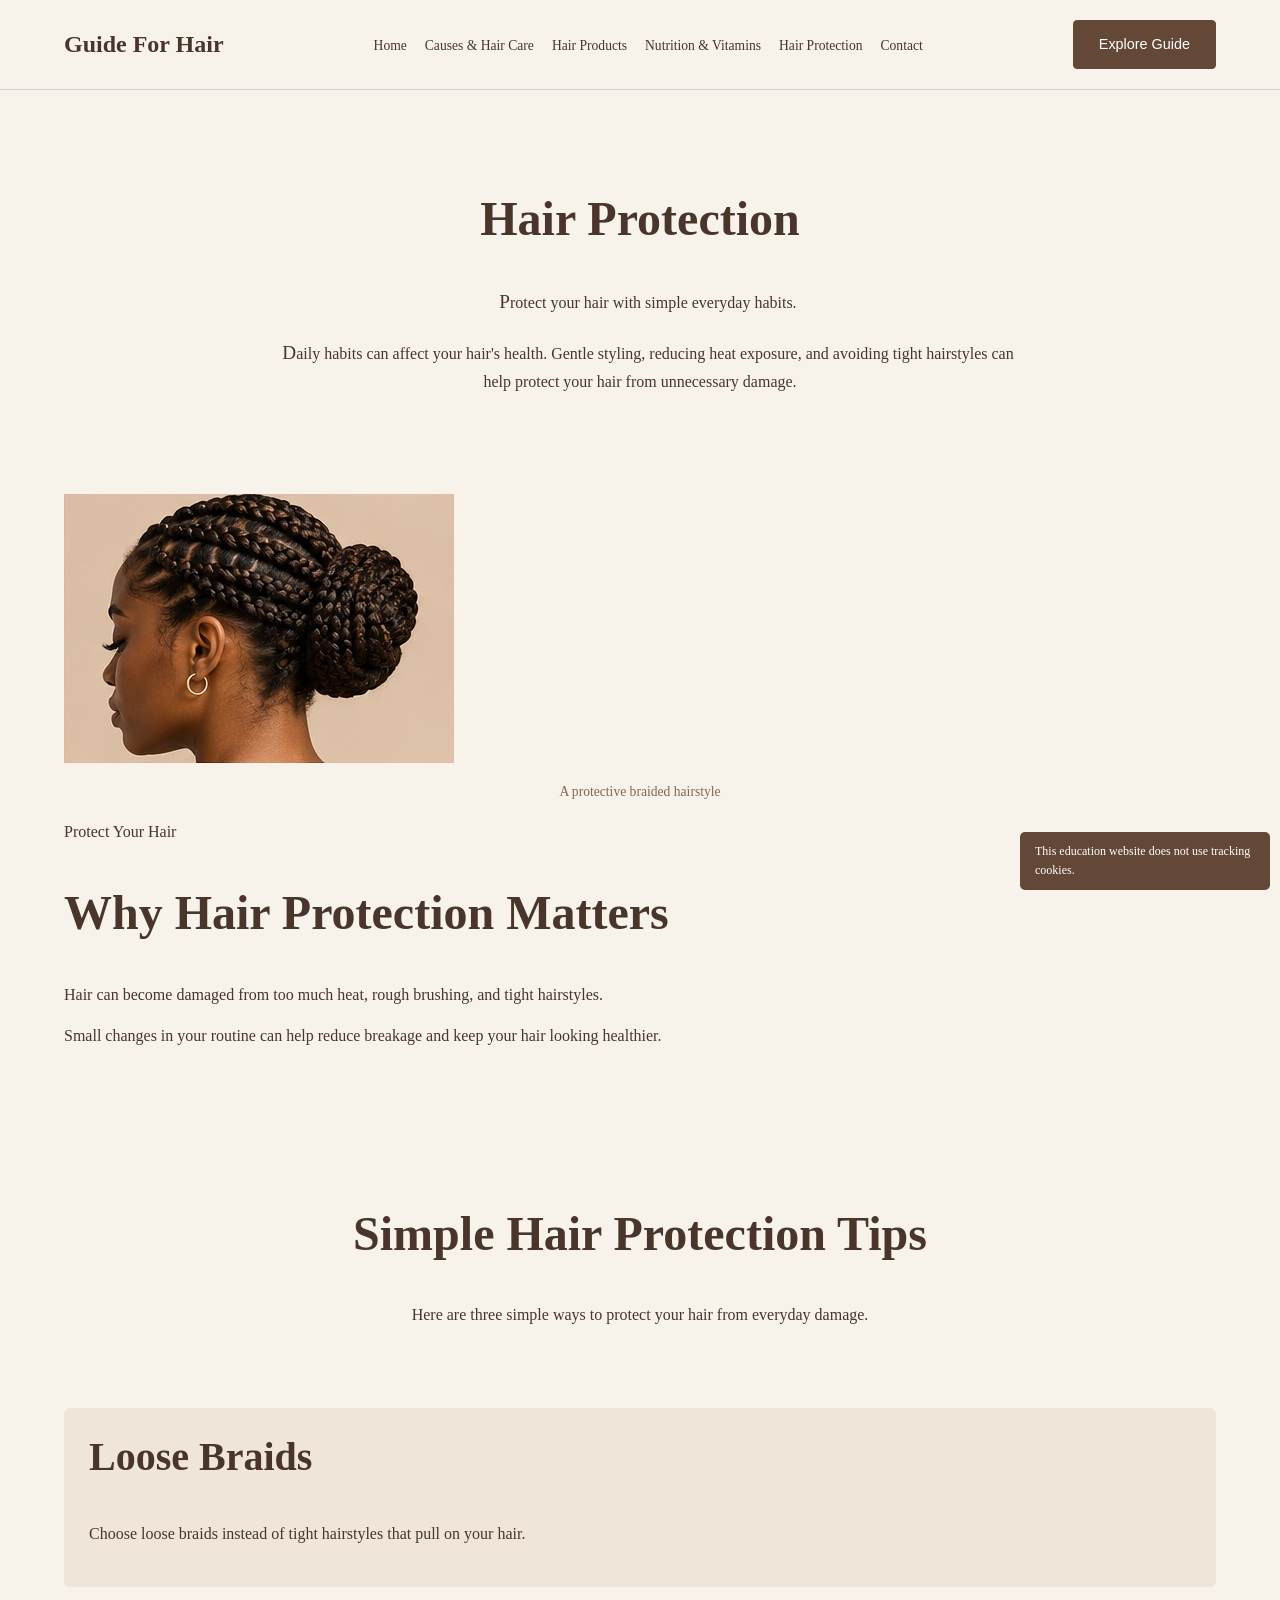
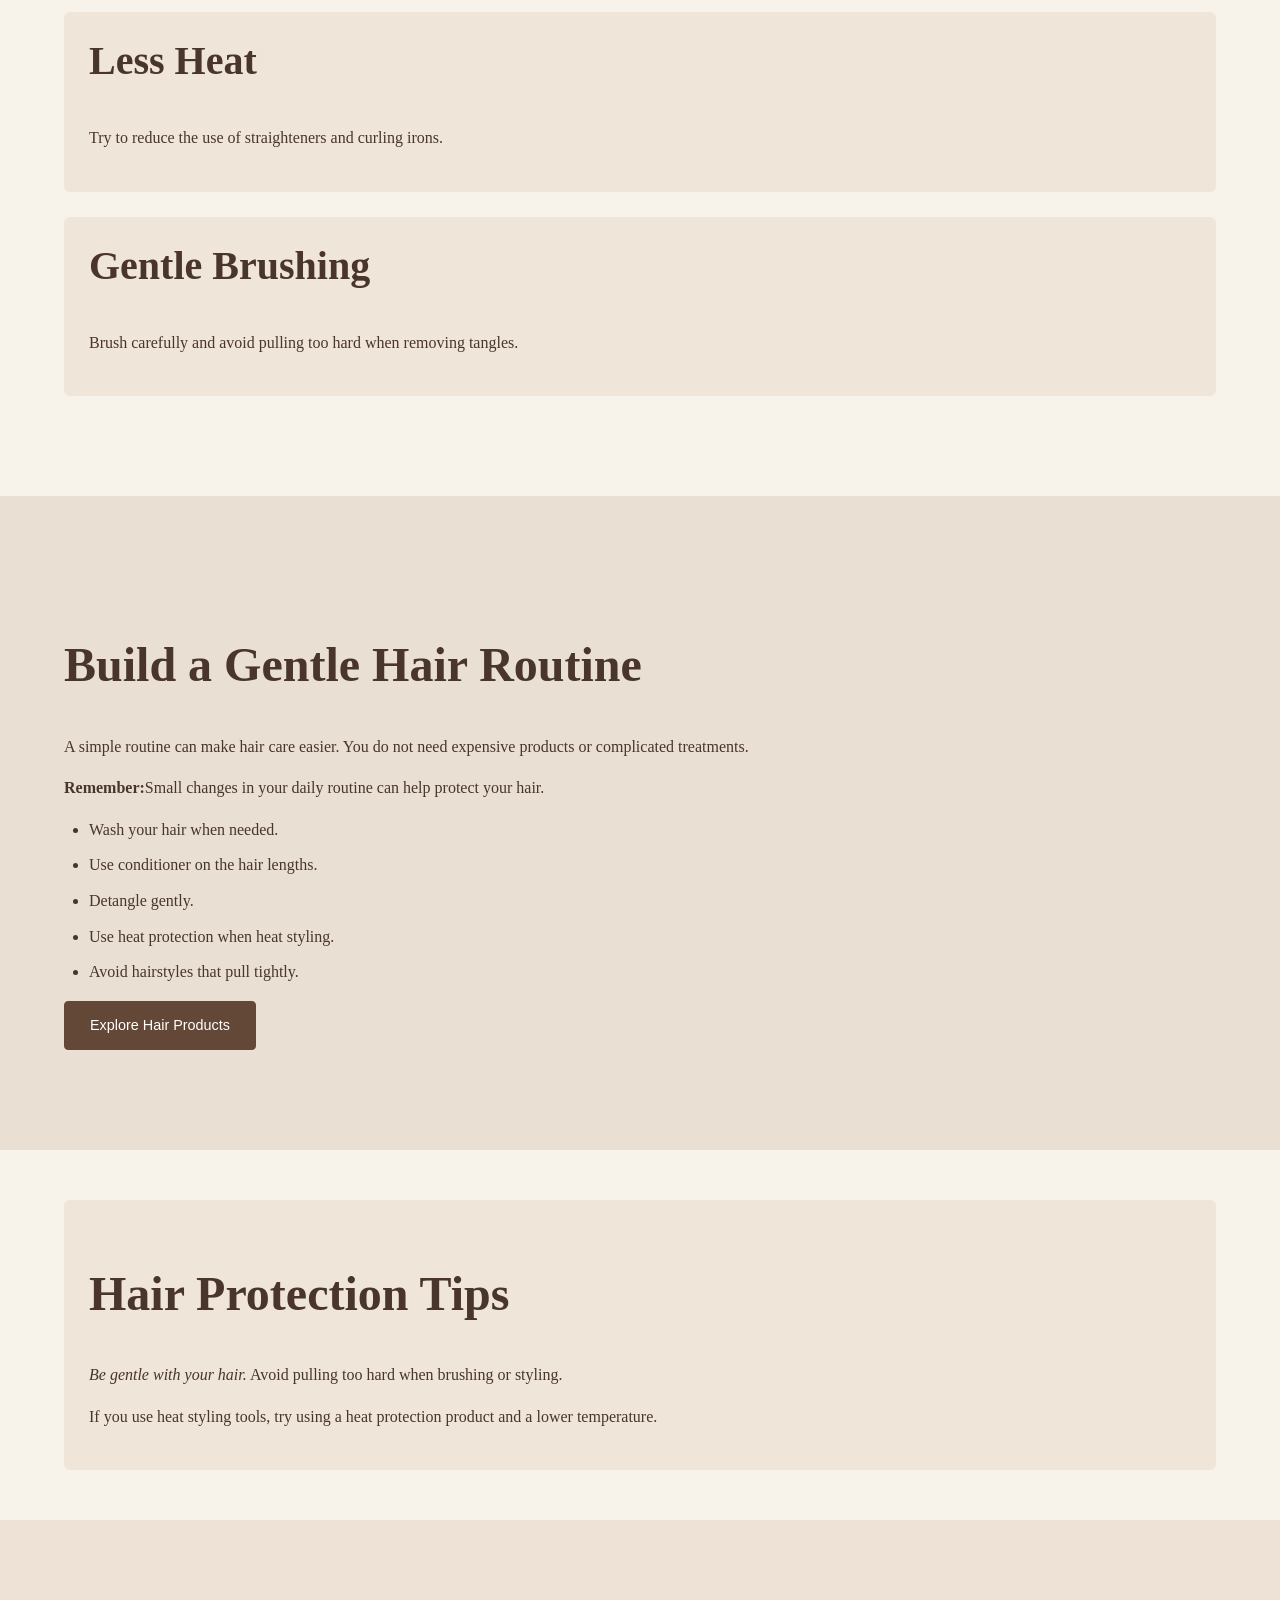
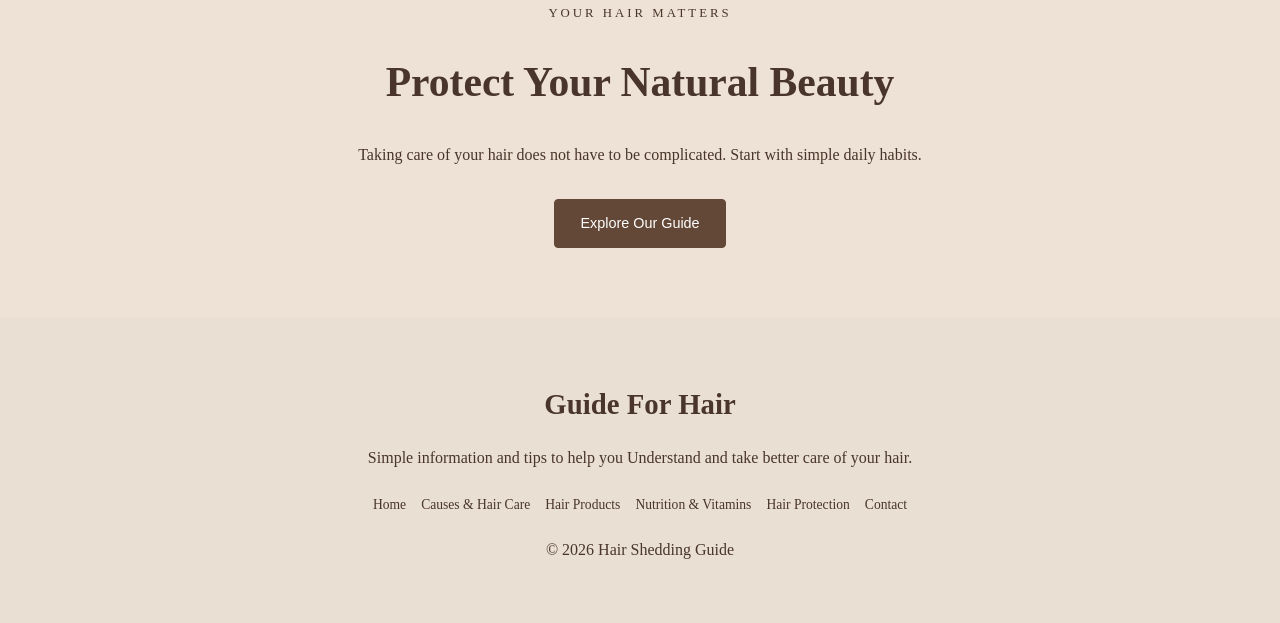
<file: protection.html>
<!DOCTYPE html>
<html lang="en">
<head>
    <meta charset="UTF-8">
    <meta name="viewport" content="width=device-width, initial-scale=1.0">
     <meta name="author" content="Student Web Markup Project">
    <meta name="description" content="Simple ways to protect your hair from damage and breakage.">
    <meta name="keywords" content="hair protection, hair breakage, loose braids, heat styling, gentle brushing">
    <title>Hair Protection | Guide For Hair</title>
    <link rel="icon" href="img/favicon.svg" type="image/svg+xml">
    <link rel="stylesheet" href="css/style.css" type="text/css">
</head>
<body>
    <header>
        <section class="container navbar">
            <a class="logo" href="index.html">Guide For Hair</a>
            <nav arial-label="Main navigation">
                <ul>
                    <li><a href="index.html">Home</a></li>
                    <li><a href="causes.html">Causes & Hair Care</a></li>
                    <li><a href="products.html">Hair Products</a></li>
                    <li><a href="nutrition.html">Nutrition & Vitamins</a></li>
                    <li><a href="protection.html">Hair Protection</a></li>
                    <li><a href="contact.html">Contact</a></li>
                </ul>
            </nav>
            <a class="button" href="causes.html">Explore Guide</a>
        </section>
    </header>
    <main>
        <section class="container page-intro">
            <h1>Hair Protection</h1>
            <p>Protect your hair with simple everyday habits.</p>
            <p>
                Daily habits can affect your hair's health.
                Gentle styling, reducing heat exposure, and avoiding
                tight hairstyles can help protect
                your hair from unnecessary damage.
            </p>
        </section>
        <section class="container two columns">
            <figure>
                <img src="img/protection.jpg" alt="Woman wearing a loose braided hairstyle" title="Hair Protection">
            <figcaption>
                A protective braided hairstyle
            </figcaption>
            </figure>
            <article>
                <p class="smal-title">Protect Your Hair</p>
                <h2>Why Hair Protection Matters</h2>
                <p>
                    Hair can become damaged from too much heat,
                    rough brushing, and tight hairstyles.
                </p>
                <p>
                    Small changes in your routine can help
                    reduce breakage and keep your hair
                    looking healthier.
                </p>
            </article>
        </section>
        <section class="container">
            <header class="section-title">
                <h2>Simple Hair Protection Tips</h2>
                <p>
                    Here are three simple ways to protect
                    your hair from everyday damage.
                </p>
            </header>
            <section class="info-grid">
                <article class="info-box">
                    <h3>Loose Braids</h3>
                    <P>
                        Choose loose braids instead of tight
                        hairstyles that pull on your hair.
                    </P>
                </article>
                <article class="info-box">
                    <h3>Less Heat</h3>
                    <p>
                        Try to reduce the use of straighteners
                        and curling irons.
                    </p>
                </article>
                <article class="info-box">
                    <h3>Gentle Brushing</h3>
                    <p>
                        Brush carefully and avoid pulling 
                        too hard when removing tangles.
                    </p>
                </article>
            </section>
        </section>
        <section class="nutrition-section">
            <section class="container">
                <h2>Build a Gentle Hair Routine</h2>
                <p>
                    A simple routine can make hair care easier.
                    You do not need expensive products or
                    complicated treatments.
                </p>
                <p>
                    <strong>Remember:</strong>Small changes in
                    your daily routine can help protect
                    your hair.
                </p>
                <ul class="tips-list">
                    <li>Wash your hair when needed.</li>
                    <li>Use conditioner on the hair lengths.</li>
                    <li>Detangle gently.</li>
                    <li>Use heat protection when heat styling.</li>
                    <li>Avoid hairstyles that pull tightly.</li>
                </ul>
                <a class="button" href="products.html">
                    Explore Hair Products
                </a>
            </section>
        </section>
        <section class="container">
            <aside class="info-box">
                <h2>Hair Protection Tips</h2>
                <p>
                    <em>Be gentle with your hair.</em>
                    Avoid pulling too hard when brushing 
                    or styling.
                </p>
                <p>
                    If you use heat styling tools, try using
                    a heat protection product and a lower
                    temperature.
                </p>
            </aside>
        </section>
        <section class="final-section">
            <P class="small-title">Your Hair Matters</P>
            <h2>Protect Your Natural Beauty</h2>
            <p>
                Taking care of your hair does not have to be
                complicated. Start with simple daily
                habits.
            </p>
            <a class="button" href="causes.html">
                Explore Our Guide
            </a>
        </section>
    </main>
     <footer>
        <h2>Guide For Hair</h2>
        <p>
            Simple information and tips to help you Understand
            and take better care of your hair.
        </p>
        <nav aria-label="Footer navigation">
            <ul class="footer-links">
                <li><a href="index.html">Home</a></li>
                <li><a href="causes.html">Causes & Hair Care</a></li>
                <li><a href="products.html">Hair Products</a></li>
                <li><a href="nutrition.html">Nutrition & Vitamins</a></li>
                <li><a href="protection.html">Hair Protection</a></li>
                <li><a href="contact.html">Contact</a></li>
            </ul>
        </nav>
         <p class="footer-rule">&copy; 2026 Hair Shedding Guide</p>
    </footer>
    <aside class="cookie-message">
        This education website does not use tracking cookies.
    </aside>
</body>
</html>
</file>
<file: css/style.css>
@import url();

/* General website styling */
*{
    box-sizing: border-box;
}
body {
    margin:0;
    font-family:'DM Sans',sans
    -serif;
    background-color: #F7F3EA;
    color: #49352B;
    Line-height: 1.6;
    word-spacing: 0.05;
}

h1, h2, h3 {
    font-family: 'Playfair Display', serif;
    Line-height: 1.2;
}

h1 {
    font-size: 3rem;
}
h2 {
    font-size: 3rem;
}
h3 {
    font-size: 2.5rem;
}
p {
    font-size: 1rem;
}
a {
    color:#49352B;
}
img {
    max-width: 100%;
    height: auto;
}
figure {
    margin: 0;
}
figcaption {
    font-size: 0.85rem;
    text-align: center;
    margin-top: 10px;
    color: #856653;
}
.container {
    width: 90%;
    max-width: 1200px;
    margin: auto;
}
section {
    padding: 50px 0;
}
.small-title {
    font-size: 0.8rem;
    letter-spacing: 3px;
    text-transform: uppercase;
}
.page-intro p::first-letter {
    font-size: 1.2em;
}
.page-intro p{
    text-indent: 1em;
}

header {
    background-color: #F7F3EA;
}
body > header {
    border-bottom: 1px solid #d8c9d8
}
.navbar {
    display: flex;
    align-items: center;
    justify-content: space-between;
    gap: 20px;
    padding: 20px 0;
}
.logo {
    font-family: 'Playfair Display', serif;
    font-size: 1.5rem;
    font-weight: bold;
    text-decoration: none;
}
nav ul {
    display: flex;
    flex-wrap: wrap;
    gap: 18px;
    list-style: none;
    padding: 0;
    margin: 0;
}
nav a {
    text-decoration: none;
    font-size: 0.85rem;
}
nav a:hover {
    text-decoration: underline;
}
nav a:active{ 
    color: #856653
}
.button {
    display: inline-block;
    background-color: #634737;
    color: white;
    padding: 12px 25px;
    text-decoration: none;
    border: 1px solid #634737;
    border-radius: 4px;
    cursor: pointer;
    font-family: 'DM Sans', sans-serif;
    font-size: 0.9rem;
}
.button:hover {
    background-color: #856653;
    border-color: #856653;
}
.hero {
    display: flex;
    align-items: center;
    gap: 50px;
    padding: 70px 0;
}
.hero-text {
    flex: 1;
}
.hero-image {
    flex: 1px;
}
.hero-image img {
    width: 100%;
    border-radius: 8px;
}
.hero h1 {
    font-size: 3.5rem;
    margin: 15px 0;
}
.hero p {
    margin-bottom: 25px;
}

.section-title {
    text-align: center;
    margin-bottom: 30px;
}
.section-title p {
    max-width: 700px;
    margin-left: auto;
    margin-right: auto;
}

.cards {
    display: grid;
    grid-template-columns: repeat (4, 1fr);
    gap: 20px;
    padding: 0;
}
.card {
    background-color: #EFE5D9;
    padding: 15px;
    border-radius: 8px;
    overflow: hidden;
    min-width: 0;
}
.card img {
    display: block;
    width: 100%;
    height: 180px;
    object-fit: cover;
    object-position: center;
    border-radius: 5px;
}
.card h3 {
    font-size: 1.3rem;
    margin-top: 15px 0 10px;
}
.card p {
    font-size: 0.9rem;
    line-height: 1.5;
}

.two-columns {
    display: flex;
    align-items: center;
    gap: 40px;
}
.two-columns > article,
.two-columns > figure,
.two-columns > aside {
    flex: 1;
    min-width: 0;
}
.two-columns img {
    width: 100%;
    height:350px;
    object-fit: cover;
    border-radius: 8px;
    display:block;
}

.nutrition-section {
    background-color: #E9DFD2;
}

.final-section {
    text-align: center;
    background-color: #EDE2D5;
    padding: 70px 20px;
}
.final-section h2 {
    font-size: 2.6rem;
}
.final-section p {
    max-width: 650px;
    margin-left: auto;
    margin-right: auto;
}
.final-section .button {
    margin-top: 15px;
}

.page-intro {
    text-align: center;
    padding: 60px 0 30px;
}
.page-intro p {
    max-width: 750px;
    margin: 20px auto;
}

.info-box {
    background-color: #EFE5D9;
    padding: 25px;
    border-radius: 6px;
}
.info-grid {
    display: grid;
    grid-template-columns: repeat (3, 1fr);
    gap: 25px;
}
.info-box h3 {
    margin-top: 0;
}


.tips-list {
    padding-left: 25px;
}
.tips-list li {
    margin-bottom: 10px;
}

.product-grid {
    display: grid;
    grid-template-columns: repeat(4, 1fr);
    gap: 20px;
    padding-top: 0;
}
.product-card {
    background-color: #EFE5D9;
    padding: 15px;
    text-align: center;
    border-radius: 8px;
    overflow: hidden;
}
.product-card img {
    width: 100%;
    height: 200px;
    object-fit: contain;
    background-color: #F7F3EA;
    border-radius: 5px;
    display: block;
}
.product-card h3 {
    font-size: 1.25;
    margin: 15px 0 10px;
}
.product-card p {
    font-size: 0.9rem;
}

.contact-layout {
    display: grid;
    grid-template-columns: 1fr 1fr;
    gap: 50px;
}
.contact-layout img{
    width: 100%;
    border-radius: 8px;
}
.contact-form {
    background-color: #EFE5D9;
    padding: 30px;
    border-radius: 6px;
}
.contact-form fieldset {
    border: none;
    padding: 0;
    margin: 0;
    min-width: 0;
}
.contact-form legend {
    font-family: 'Playfair Display', serif;
    font-size: 1.8rem;
    font-weight: bold;
}
.contact-form label {
    display: block;
    margin-top: 15px;
    margin-bottom: 5px;
}
.contact-form input,
.contact-form select,
.contact-form textarea {
    width: 100%;
    padding: 12px;
    border: 1px solid #BCA998;
    border-radius: 4px;
    font-family: 'DM Sans', sans-serif;
    font-size: 1rem;
}
.contact-form textarea {
    height: 150px;
    resize: vertical;
}
.contact-form input [type="submit"]{
    width: auto;
    margin-top: 20px;
    background-color: #634737;
    color: #FFFF;
    cursor: pointer;
}
.contact-form input [type="submit"]:hover {
    background-color: #856653;
}

table {
    width: 100%;
    border-collapse: collapse;
    margin-top: 20px;
}
table caption {
    padding: 10px;
    font-weight: bold;
}
th, td {
    border-color: #C9B9AB;
    border-style: solid;
    border-width: 1px;
    padding: 12px;
    text-align: left;
}
th {
    background-color: #E2D1BF;
}

tbody tr:nth-child(even) {
    background-color: #CCFFFF;
}
tbody tr:nth-child(odd) {
    background-color: #FFFF;
}

footer {
    background-color: #E9DFD2;
    padding: 45px 20px;
    text-align: center;
}
footer h2 {
    font-size: 1.8rem;
}
.footer-links {
    display: flex;
    justify-content: center;
    flex-wrap: wrap;
    gap: 15px;
    margin: 20px 0;
}
.footer-links a {
    text-decoration: none;
}
footer-rule {
    border: 0;
    border-top: 1px solid #BCA998;
    padding-top: 25px;
    margin-top: 25px;
}

body > header {
    position: relative;
}
.cookie-message {
    position: fixed;
    bottom: 10px;
    right: 10px;
    z-index: 9999;
    background-color: #634737;
    color: #FFFF;
    padding: 10px 15px;
    border-radius: 5px;
    font-size: 0.75rem;
    max-width: 250px;
}

info-box h3 {
    float: none;
}

@media screen and (max-width: 900px){
    .navbar {
        flex-direction: column;
    }
    .cards,
    .product-grid {
        grid-template-columns: repeat (2, 1fr);
    }
    .info-grid {
        grid-template-columns: repeat(2, 1fr);
    }
    .hero h1 {
        font-size: 2.6rem;
    }
    .contact-layout {
        gap: 25px;
    }
}

@media screen and (max-width: 768px) {
    h1 {
        font-size: 2rem;
    }
    h2 {
        font-size: 1.7rem;
    }
    section {
        padding: 35px 0;
    }
    .container {
        width: 92%;
    }
    .navbar {
        flex-direction: column;
        text-align: center;
        gap: 12px;
    }
    nav ul {
        justify-content: center;
        gap: 12px;
    }
    .hero,
    .two-columns {
        flex-direction: column;
        padding: 35px 0;
    }
    .hero h1 {
        font-size: 2.4rem;
    }
    .cards,
    .info-grid,
    .product-grid
    .contact-layout {
        grid-template-columns: 1fr;
    }
    .hero-text,
    .hero.image {
        width: 100%;
    }
    .two-columns > article,
    .two-columns > figure,
    .two-columns > aside {
        width: 100%;
    }
    .card img {
        height:220px;
    }
    .product-card img {
        height: 230px;
    }
    .two-columns img{
        height: 250px;
    }
    .final-section h2 {
        font-size: 2rem;
    }
    .contact-form { 
        padding: 20px;
    }
    .footer-links {
        flex-direction: column;
        align-items: center;
        gap: 10px;
    }
    .cookie-message {
        bottom: 5px;
        right: 5px;
        left: 5px;
        max-width: none;
        text-align: center;
    }
}
</file>
